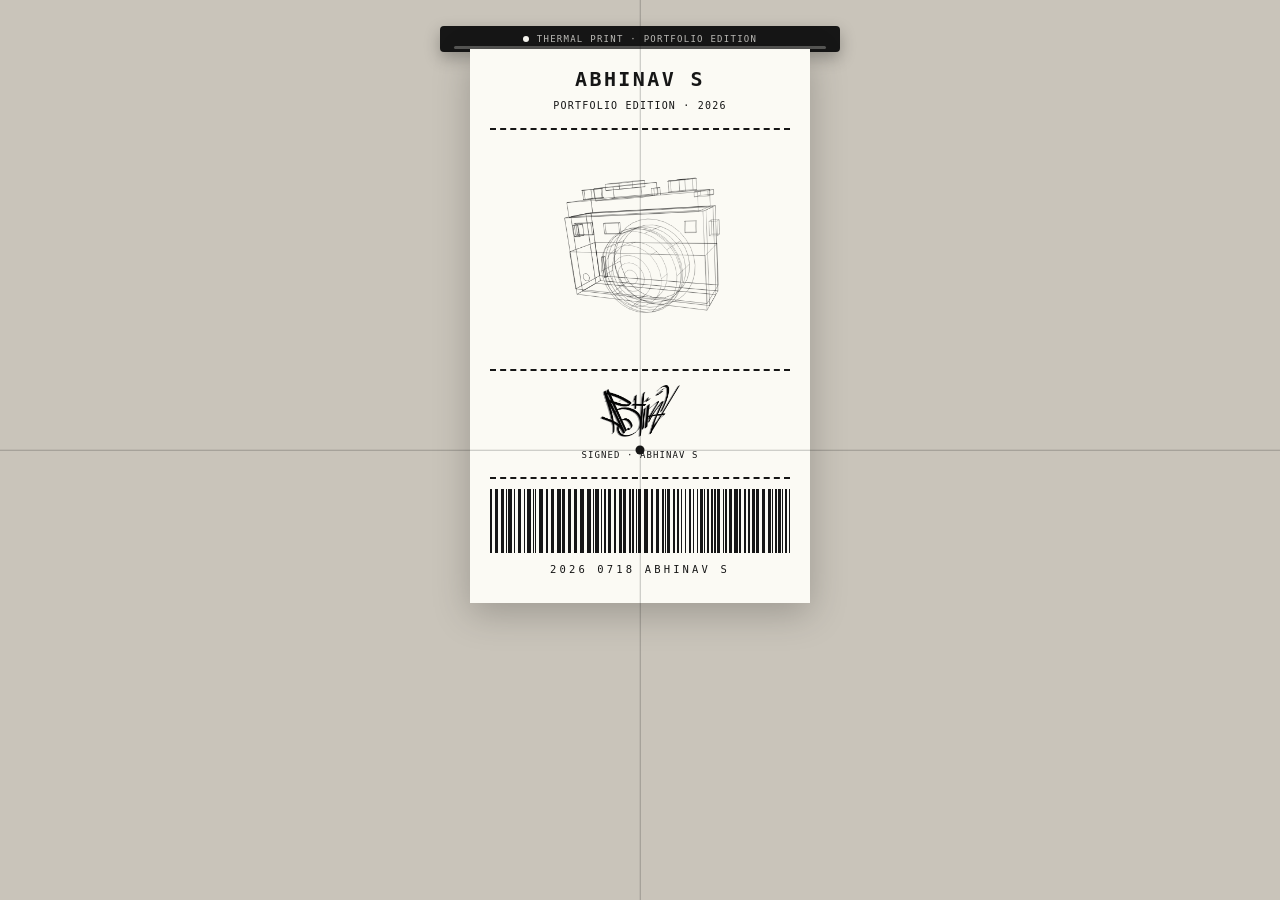
<file: index.html>
<!doctype html><html lang="en"><head><meta charset="utf-8"><base href="/"><meta name="viewport" content="width=device-width,initial-scale=1,viewport-fit=cover"><title>Abhinav S — Portfolio</title><meta name="description" content="Abhinav S is an independent designer in Ahmedabad working across brand identity, campaign design, film and 3D."><script>window.__errs=[];window.addEventListener('error',e=>window.__errs.push(String(e.message||e.error||e.type)));window.addEventListener('unhandledrejection',e=>window.__errs.push('rej:'+String(e.reason)));window.instinctFile={initialRoute:(location.pathname.replace(/\/+$/,'')||'/'),route:function(){}};</script><link rel="stylesheet" href="main.css"><style>.file-closing{display:none!important}</style></head><body><div id="root"></div><script src="1-wire4-main.js"></script></body></html>
</file>
<file: main.css>
/* ../../opt/files/kit/design.css */
*,
:after,
:before {
  --tw-border-spacing-x:0;
  --tw-border-spacing-y:0;
  --tw-translate-x:0;
  --tw-translate-y:0;
  --tw-rotate:0;
  --tw-skew-x:0;
  --tw-skew-y:0;
  --tw-scale-x:1;
  --tw-scale-y:1;
  --tw-pan-x: ;
  --tw-pan-y: ;
  --tw-pinch-zoom: ;
  --tw-scroll-snap-strictness:proximity;
  --tw-gradient-from-position: ;
  --tw-gradient-via-position: ;
  --tw-gradient-to-position: ;
  --tw-ordinal: ;
  --tw-slashed-zero: ;
  --tw-numeric-figure: ;
  --tw-numeric-spacing: ;
  --tw-numeric-fraction: ;
  --tw-ring-inset: ;
  --tw-ring-offset-width:0px;
  --tw-ring-offset-color:#fff;
  --tw-ring-color:rgba(59,130,246,.5);
  --tw-ring-offset-shadow:0 0 #0000;
  --tw-ring-shadow:0 0 #0000;
  --tw-shadow:0 0 #0000;
  --tw-shadow-colored:0 0 #0000;
  --tw-blur: ;
  --tw-brightness: ;
  --tw-contrast: ;
  --tw-grayscale: ;
  --tw-hue-rotate: ;
  --tw-invert: ;
  --tw-saturate: ;
  --tw-sepia: ;
  --tw-drop-shadow: ;
  --tw-backdrop-blur: ;
  --tw-backdrop-brightness: ;
  --tw-backdrop-contrast: ;
  --tw-backdrop-grayscale: ;
  --tw-backdrop-hue-rotate: ;
  --tw-backdrop-invert: ;
  --tw-backdrop-opacity: ;
  --tw-backdrop-saturate: ;
  --tw-backdrop-sepia: ;
  --tw-contain-size: ;
  --tw-contain-layout: ;
  --tw-contain-paint: ;
  --tw-contain-style: ;
}
::backdrop {
  --tw-border-spacing-x:0;
  --tw-border-spacing-y:0;
  --tw-translate-x:0;
  --tw-translate-y:0;
  --tw-rotate:0;
  --tw-skew-x:0;
  --tw-skew-y:0;
  --tw-scale-x:1;
  --tw-scale-y:1;
  --tw-pan-x: ;
  --tw-pan-y: ;
  --tw-pinch-zoom: ;
  --tw-scroll-snap-strictness:proximity;
  --tw-gradient-from-position: ;
  --tw-gradient-via-position: ;
  --tw-gradient-to-position: ;
  --tw-ordinal: ;
  --tw-slashed-zero: ;
  --tw-numeric-figure: ;
  --tw-numeric-spacing: ;
  --tw-numeric-fraction: ;
  --tw-ring-inset: ;
  --tw-ring-offset-width:0px;
  --tw-ring-offset-color:#fff;
  --tw-ring-color:rgba(59,130,246,.5);
  --tw-ring-offset-shadow:0 0 #0000;
  --tw-ring-shadow:0 0 #0000;
  --tw-shadow:0 0 #0000;
  --tw-shadow-colored:0 0 #0000;
  --tw-blur: ;
  --tw-brightness: ;
  --tw-contrast: ;
  --tw-grayscale: ;
  --tw-hue-rotate: ;
  --tw-invert: ;
  --tw-saturate: ;
  --tw-sepia: ;
  --tw-drop-shadow: ;
  --tw-backdrop-blur: ;
  --tw-backdrop-brightness: ;
  --tw-backdrop-contrast: ;
  --tw-backdrop-grayscale: ;
  --tw-backdrop-hue-rotate: ;
  --tw-backdrop-invert: ;
  --tw-backdrop-opacity: ;
  --tw-backdrop-saturate: ;
  --tw-backdrop-sepia: ;
  --tw-contain-size: ;
  --tw-contain-layout: ;
  --tw-contain-paint: ;
  --tw-contain-style: ;
}
*,
:after,
:before {
  box-sizing: border-box;
  border: 0 solid #e5e7eb;
}
:after,
:before {
  --tw-content:"";
}
:host,
html {
  line-height: 1.5;
  -webkit-text-size-adjust: 100%;
  -moz-tab-size: 4;
  -o-tab-size: 4;
  tab-size: 4;
  font-family:
    GT America,
    -apple-system,
    BlinkMacSystemFont,
    sans-serif;
  font-feature-settings: normal;
  font-variation-settings: normal;
  -webkit-tap-highlight-color: transparent;
}
body {
  margin: 0;
  line-height: inherit;
}
hr {
  height: 0;
  color: inherit;
  border-top-width: 1px;
}
abbr:where([title]) {
  -webkit-text-decoration: underline dotted;
  text-decoration: underline dotted;
}
h1,
h2,
h3,
h4,
h5,
h6 {
  font-size: inherit;
  font-weight: inherit;
}
a {
  color: inherit;
  text-decoration: inherit;
}
b,
strong {
  font-weight: bolder;
}
code,
kbd,
pre,
samp {
  font-family:
    ui-monospace,
    SFMono-Regular,
    Menlo,
    Monaco,
    Consolas,
    Liberation Mono,
    Courier New,
    monospace;
  font-feature-settings: normal;
  font-variation-settings: normal;
  font-size: 1em;
}
small {
  font-size: 80%;
}
sub,
sup {
  font-size: 75%;
  line-height: 0;
  position: relative;
  vertical-align: baseline;
}
sub {
  bottom: -.25em;
}
sup {
  top: -.5em;
}
table {
  text-indent: 0;
  border-color: inherit;
  border-collapse: collapse;
}
button,
input,
optgroup,
select,
textarea {
  font-family: inherit;
  font-feature-settings: inherit;
  font-variation-settings: inherit;
  font-size: 100%;
  font-weight: inherit;
  line-height: inherit;
  letter-spacing: inherit;
  color: inherit;
  margin: 0;
  padding: 0;
}
button,
select {
  text-transform: none;
}
button,
input:where([type=button]),
input:where([type=reset]),
input:where([type=submit]) {
  -webkit-appearance: button;
  background-color: transparent;
  background-image: none;
}
:-moz-focusring {
  outline: auto;
}
:-moz-ui-invalid {
  box-shadow: none;
}
progress {
  vertical-align: baseline;
}
::-webkit-inner-spin-button,
::-webkit-outer-spin-button {
  height: auto;
}
[type=search] {
  -webkit-appearance: textfield;
  outline-offset: -2px;
}
::-webkit-search-decoration {
  -webkit-appearance: none;
}
::-webkit-file-upload-button {
  -webkit-appearance: button;
  font: inherit;
}
summary {
  display: list-item;
}
blockquote,
dd,
dl,
figure,
h1,
h2,
h3,
h4,
h5,
h6,
hr,
p,
pre {
  margin: 0;
}
fieldset {
  margin: 0;
}
fieldset,
legend {
  padding: 0;
}
menu,
ol,
ul {
  list-style: none;
  margin: 0;
  padding: 0;
}
dialog {
  padding: 0;
}
textarea {
  resize: vertical;
}
input::-moz-placeholder,
textarea::-moz-placeholder {
  opacity: 1;
  color: #9ca3af;
}
input::placeholder,
textarea::placeholder {
  opacity: 1;
  color: #9ca3af;
}
[role=button],
button {
  cursor: pointer;
}
:disabled {
  cursor: default;
}
audio,
canvas,
embed,
iframe,
img,
object,
svg,
video {
  display: block;
  vertical-align: middle;
}
img,
video {
  max-width: 100%;
  height: auto;
}
[hidden]:where(:not([hidden=until-found])) {
  display: none;
}
:root {
  --text-primary:#101113;
  --text-secondary:rgba(16,17,19,.6);
  --text-tertiary:rgba(16,17,19,.35);
  --text-placeholder:rgba(16,17,19,.25);
  --background:0 0% 100%;
  --background-2:#faf9f7;
  --background-3:#f6f5f3;
  --foreground:220 9% 7%;
  --card:0 0% 100%;
  --card-foreground:220 9% 7%;
  --popover:0 0% 100%;
  --popover-foreground:220 9% 7%;
  --primary:220 9% 7%;
  --primary-foreground:0 0% 100%;
  --secondary:220 14% 96%;
  --secondary-foreground:220 9% 7%;
  --muted:220 14% 96%;
  --muted-foreground:220 9% 46%;
  --accent:217 91% 60%;
  --accent-foreground:0 0% 100%;
  --destructive:0 84% 60%;
  --destructive-foreground:0 0% 100%;
  --border:220 13% 91%;
  --input:220 13% 91%;
  --ring:217 91% 60%;
  --radius:0.375rem;
  --hover:rgba(16,17,19,.05);
  --active:rgba(16,17,19,.1);
  --selected:rgba(16,17,19,.05);
  --badge:rgba(16,17,19,.05);
  --loading:rgba(16,17,19,.05);
}
* {
  border-color: hsl(var(--border));
}
body,
html {
  position: fixed;
  width: 100%;
  height: 100%;
  overflow: hidden;
  overscroll-behavior: none;
  scroll-behavior: auto;
}
#root {
  position: fixed;
  top: 0;
  left: 0;
  right: 0;
  height: var(--app-height,100%);
  overflow-x: hidden;
  overflow-y: auto;
}
body {
  background-color: hsl(var(--background));
  color: var(--text-primary);
  font-family:
    GT America,
    -apple-system,
    BlinkMacSystemFont,
    system-ui,
    sans-serif;
  -webkit-font-smoothing: antialiased;
  -moz-osx-font-smoothing: grayscale;
  font-feature-settings: "cv11", "ss01";
  letter-spacing: -.011em;
}
.box-border {
  box-sizing: border-box;
}
.flex {
  display: flex;
}
.inline-flex {
  display: inline-flex;
}
.h-10 {
  height: 2.5rem;
}
.h-11 {
  height: 2.75rem;
}
.h-8 {
  height: 2rem;
}
.h-9 {
  height: 2.25rem;
}
.h-\[52px\] {
  height: 52px;
}
.w-8 {
  width: 2rem;
}
.w-9 {
  width: 2.25rem;
}
.w-full {
  width: 100%;
}
.flex-none {
  flex: none;
}
.cursor-pointer {
  cursor: pointer;
}
.select-none {
  -webkit-user-select: none;
  -moz-user-select: none;
  user-select: none;
}
.items-center {
  align-items: center;
}
.justify-center {
  justify-content: center;
}
.gap-2 {
  gap: .5rem;
}
.whitespace-nowrap {
  white-space: nowrap;
}
.rounded {
  border-radius: .25rem;
}
.rounded-\[2px\] {
  border-radius: 2px;
}
.rounded-full {
  border-radius: 9999px;
}
.rounded-lg {
  border-radius: var(--radius);
}
.border {
  border-width: 1px;
}
.border-0 {
  border-width: 0;
}
.border-border {
  border-color: hsl(var(--border));
}
.border-destructive\/40 {
  border-color: hsl(var(--destructive)/.4);
}
.border-ds-hairline {
  border-color: var(--ds-hairline);
}
.border-ds-ink {
  border-color: var(--ds-ink);
}
.border-ds-redBorder {
  border-color: var(--ds-red-border);
}
.border-ds-teal {
  border-color: var(--ds-teal);
}
.border-transparent {
  border-color: transparent;
}
.bg-card {
  background-color: hsl(var(--card));
}
.bg-destructive\/10 {
  background-color: hsl(var(--destructive)/.1);
}
.bg-ds-ink {
  background-color: var(--ds-ink);
}
.bg-ds-white {
  background-color: var(--ds-white);
}
.bg-foreground {
  background-color: hsl(var(--foreground));
}
.bg-red-600 {
  --tw-bg-opacity:1;
  background-color: rgb(220 38 38/var(--tw-bg-opacity,1));
}
.bg-secondary {
  background-color: hsl(var(--secondary));
}
.bg-transparent {
  background-color: transparent;
}
.p-0 {
  padding: 0;
}
.p-2 {
  padding: .5rem;
}
.px-3 {
  padding-left: .75rem;
  padding-right: .75rem;
}
.px-4 {
  padding-left: 1rem;
  padding-right: 1rem;
}
.px-6 {
  padding-left: 1.5rem;
  padding-right: 1.5rem;
}
.py-2 {
  padding-top: .5rem;
  padding-bottom: .5rem;
}
.font-text {
  font-family:
    KMR Melange Grotesk,
    -apple-system,
    Helvetica Neue,
    Arial,
    sans-serif;
}
.text-\[13px\] {
  font-size: 13px;
}
.text-\[15px\] {
  font-size: 15px;
}
.text-sm {
  font-size: .8125rem;
  line-height: 1.5;
}
.text-xs {
  font-size: .75rem;
  line-height: 1.5;
}
.font-medium {
  font-weight: 500;
}
.font-normal {
  font-weight: 400;
}
.leading-none {
  line-height: 1;
}
.tracking-\[-0\.01em\] {
  letter-spacing: -.01em;
}
.text-background {
  color: hsl(var(--background));
}
.text-card-foreground {
  color: hsl(var(--card-foreground));
}
.text-destructive {
  color: hsl(var(--destructive));
}
.text-ds-ink {
  color: var(--ds-ink);
}
.text-ds-page {
  color: var(--ds-page);
}
.text-ds-red {
  color: var(--ds-red);
}
.text-ds-teal {
  color: var(--ds-teal);
}
.text-textPrimary {
  color: var(--text-primary);
}
.text-textSecondary {
  color: var(--text-secondary);
}
.text-white {
  --tw-text-opacity:1;
  color: rgb(255 255 255/var(--tw-text-opacity,1));
}
.underline {
  text-decoration-line: underline;
}
.decoration-1 {
  text-decoration-thickness: 1px;
}
.underline-offset-4 {
  text-underline-offset: 4px;
}
.underline-offset-\[3px\] {
  text-underline-offset: 3px;
}
.shadow-ds-control {
  --tw-shadow:var(--ds-shadow-control);
  --tw-shadow-colored:var(--ds-shadow-control);
}
.shadow-ds-control,
.shadow-sm {
  box-shadow:
    var(--tw-ring-offset-shadow,0 0 #0000),
    var(--tw-ring-shadow,0 0 #0000),
    var(--tw-shadow);
}
.shadow-sm {
  --tw-shadow:0 1px 2px 0 rgba(0,0,0,.05);
  --tw-shadow-colored:0 1px 2px 0 var(--tw-shadow-color);
}
.outline {
  outline-style: solid;
}
.transition-\[background-color\,border-color\,color\,transform\] {
  transition-property:
    background-color,
    border-color,
    color,
    transform;
  transition-timing-function: cubic-bezier(.4, 0, .2, 1);
  transition-duration: .15s;
}
.transition-all {
  transition-property: all;
  transition-timing-function: cubic-bezier(.4, 0, .2, 1);
  transition-duration: .15s;
}
.transition-colors {
  transition-property:
    color,
    background-color,
    border-color,
    text-decoration-color,
    fill,
    stroke;
  transition-timing-function: cubic-bezier(.4, 0, .2, 1);
  transition-duration: .15s;
}
@keyframes enter {
  0% {
    opacity: var(--tw-enter-opacity,1);
    transform: translate3d(var(--tw-enter-translate-x,0), var(--tw-enter-translate-y,0), 0) scale3d(var(--tw-enter-scale,1), var(--tw-enter-scale,1), var(--tw-enter-scale,1)) rotate(var(--tw-enter-rotate,0));
  }
}
@keyframes exit {
  to {
    opacity: var(--tw-exit-opacity,1);
    transform: translate3d(var(--tw-exit-translate-x,0), var(--tw-exit-translate-y,0), 0) scale3d(var(--tw-exit-scale,1), var(--tw-exit-scale,1), var(--tw-exit-scale,1)) rotate(var(--tw-exit-rotate,0));
  }
}
.\[transition-duration\:120ms\] {
  transition-duration: .12s;
}
.draggable-region {
  display: none;
}
@font-face {
  font-family: GT America;
  src: url("./assets/2L3TNOC4.woff2") format("woff2");
  font-weight: 400;
  font-style: normal;
  font-display: swap;
}
@font-face {
  font-family: GT America;
  src: url("./assets/GWBPHQBQ.woff2") format("woff2");
  font-weight: 500;
  font-style: normal;
  font-display: swap;
}
@font-face {
  font-family: GT America;
  src: url("./assets/6HBTCF3E.woff2") format("woff2");
  font-weight: 700;
  font-style: normal;
  font-display: swap;
}
@font-face {
  font-family: Season Mix;
  src: url("./assets/7UAGB34N.woff2") format("woff2");
  font-weight: 400;
  font-style: normal;
  font-display: swap;
  font-feature-settings: "ss03", "ss06";
}
@font-face {
  font-family: Season Mix;
  src: url("./assets/ZITNQAWX.woff2") format("woff2");
  font-weight: 500;
  font-style: normal;
  font-display: swap;
  font-feature-settings: "ss03", "ss06";
}
@font-face {
  font-family: Aime;
  src: url("./assets/RK4X2PXO.woff2") format("woff2");
  font-weight: 300;
  font-style: normal;
  font-display: swap;
}
@font-face {
  font-family: Aime;
  src: url("./assets/DCUCO6EG.woff2") format("woff2");
  font-weight: 800;
  font-style: normal;
  font-display: swap;
}
@font-face {
  font-family: KMR Melange Grotesk;
  src: url("./assets/WM77GZQE.ttf") format("truetype");
  font-weight: 350;
  font-style: normal;
  font-display: swap;
}
@font-face {
  font-family: KMR Melange Grotesk;
  src: url("./assets/EDUFJISK.woff2") format("woff2");
  font-weight: 400;
  font-style: normal;
  font-display: swap;
}
@font-face {
  font-family: KMR Melange Grotesk;
  src: url("./assets/ESVYJHOG.woff2") format("woff2");
  font-weight: 500;
  font-style: normal;
  font-display: swap;
}
@font-face {
  font-family: KMR Melange Grotesk;
  src: url("./assets/PQNVRRKH.otf") format("opentype");
  font-weight: 600;
  font-style: normal;
  font-display: swap;
}
:root {
  --ds-page:#fbfaf9;
  --ds-raised:#f4efec;
  --ds-white:#fff;
  --ds-ink:#251f21;
  --ds-ink-2:#585254;
  --ds-ink-3:#969394;
  --ds-ink-4:#c0bebf;
  --ds-hairline:#eae9ea;
  --ds-teal:#73a89a;
  --ds-red:#ed313e;
  --ds-red-border:#f5aaae;
  --ds-hover:color-mix(in srgb,#251f21 5%,transparent);
  --ds-hover-strong:color-mix(in srgb,#251f21 10%,transparent);
  --ds-hover-red:color-mix(in srgb,#ed313e 5%,transparent);
  --ds-scrim:rgba(46,39,41,.45);
  --ds-shadow-control:0 1px 2px color-mix(in srgb,#251f21 5%,transparent);
  --ds-shadow-modal:0 30px 70px rgba(46,39,41,.28);
  --ds-elevation-0:0 0 1px color-mix(in srgb,#251f21 10%,transparent),0 1px 2px color-mix(in srgb,#251f21 8%,transparent);
  --ds-elevation-1:0 1px 2px color-mix(in srgb,#251f21 12%,transparent),0 4px 12px color-mix(in srgb,#251f21 14%,transparent);
  --ds-elevation-2:0 1px 3px color-mix(in srgb,#251f21 8%,transparent),0 8px 24px color-mix(in srgb,#251f21 16%,transparent);
  --ds-font-display:"Aime",Georgia,serif;
  --ds-font-text:"KMR Melange Grotesk",-apple-system,"Helvetica Neue",Arial,sans-serif;
}
.font-serif {
  font-feature-settings: "ss03", "ss06";
}
@keyframes fade-in-up {
  0% {
    opacity: 0;
    transform: translateY(10px);
  }
  to {
    opacity: 1;
    transform: translateY(0);
  }
}
@keyframes fade-in-scale {
  0% {
    opacity: 0;
    transform: scale(.95);
  }
  to {
    opacity: 1;
    transform: scale(1);
  }
}
@keyframes page-enter {
  0% {
    opacity: 0;
    transform: translateY(8px);
  }
  to {
    opacity: 1;
    transform: translateY(0);
  }
}
@keyframes otp-caret-blink {
  0%, 49% {
    opacity: 1;
  }
  50%, to {
    opacity: 0;
  }
}
.scrollbar-hide {
  -ms-overflow-style: none;
  scrollbar-width: none;
}
.scrollbar-hide::-webkit-scrollbar {
  display: none;
}
.scrollbar-subtle {
  scrollbar-width: thin;
  scrollbar-color: hsl(var(--border)) transparent;
  scrollbar-gutter: stable;
}
.scrollbar-subtle::-webkit-scrollbar {
  width: 8px;
  height: 8px;
}
.scrollbar-subtle::-webkit-scrollbar-track {
  background: transparent;
}
.scrollbar-subtle::-webkit-scrollbar-thumb {
  background: hsl(var(--border));
  border-radius: 9999px;
  border: 2px solid transparent;
  background-clip: padding-box;
}
.dark .bg-white {
  background-color: hsl(var(--card));
}
.dark .bg-white\/20 {
  background-color: hsl(var(--card)/.2);
}
.dark .bg-gray-100,
.dark .bg-gray-50 {
  background-color: hsl(var(--muted));
}
.dark .bg-gray-200 {
  background-color: hsl(var(--muted)/.85);
}
.dark .bg-gray-800,
.dark .bg-gray-900 {
  background-color: hsl(var(--background));
}
.dark .text-black {
  color: hsl(var(--foreground));
}
.dark .text-black\/80 {
  color: hsl(var(--foreground)/.8);
}
.dark .text-black\/70 {
  color: hsl(var(--foreground)/.7);
}
.dark .text-black\/40,
.dark .text-black\/50,
.dark .text-black\/60 {
  color: hsl(var(--muted-foreground));
}
.dark .text-black\/15,
.dark .text-black\/20,
.dark .text-black\/25,
.dark .text-black\/30 {
  color: hsl(var(--muted-foreground)/.85);
}
.dark .border-black,
.dark .border-black\/10,
.dark .border-black\/15,
.dark .border-black\/20,
.dark .border-black\/25,
.dark .border-black\/30,
.dark .border-black\/40,
.dark .border-black\/5,
.dark .border-black\/50,
.dark .border-gray-100,
.dark .border-gray-200,
.dark .border-gray-300 {
  border-color: hsl(var(--border));
}
.dark .bg-black {
  background-color: hsl(var(--foreground));
}
.dark .bg-black\/5 {
  background-color: hsl(var(--foreground)/.08);
}
.dark .bg-black\/10 {
  background-color: hsl(var(--foreground)/.12);
}
.dark .bg-black\/20 {
  background-color: hsl(var(--foreground)/.18);
}
.dark .bg-black\/25 {
  background-color: hsl(var(--foreground)/.22);
}
.dark .hover\:bg-gray-100:hover,
.dark .hover\:bg-gray-50:hover {
  background-color: hsl(var(--muted));
}
.dark .hover\:bg-gray-200:hover {
  background-color: hsl(var(--muted)/.85);
}
.dark .hover\:bg-white:hover {
  background-color: hsl(var(--card));
}
.dark .hover\:border-black\/20:hover,
.dark .hover\:border-gray-300:hover {
  border-color: hsl(var(--border));
}
.dark .hover\:text-black:hover {
  color: hsl(var(--foreground));
}
@font-face {
  font-family: Aime;
  src: url("./assets/KZYIEKM3.woff2") format("woff2");
  font-weight: 400;
  font-style: normal;
  font-display: swap;
}
.hover\:scale-105:hover {
  --tw-scale-x:1.05;
  --tw-scale-y:1.05;
}
.hover\:scale-105:hover,
.hover\:scale-\[1\.02\]:hover {
  transform: translate(var(--tw-translate-x), var(--tw-translate-y)) rotate(var(--tw-rotate)) skewX(var(--tw-skew-x)) skewY(var(--tw-skew-y)) scaleX(var(--tw-scale-x)) scaleY(var(--tw-scale-y));
}
.hover\:scale-\[1\.02\]:hover {
  --tw-scale-x:1.02;
  --tw-scale-y:1.02;
}
.hover\:bg-destructive\/20:hover {
  background-color: hsl(var(--destructive)/.2);
}
.hover\:bg-destructive\/5:hover {
  background-color: hsl(var(--destructive)/.05);
}
.hover\:bg-ds-hover:hover {
  background-color: var(--ds-hover);
}
.hover\:bg-foreground\/90:hover {
  background-color: hsl(var(--foreground)/.9);
}
.hover\:bg-muted:hover {
  background-color: hsl(var(--muted));
}
.hover\:bg-red-700:hover {
  --tw-bg-opacity:1;
  background-color: rgb(185 28 28/var(--tw-bg-opacity,1));
}
.hover\:bg-secondary\/80:hover {
  background-color: hsl(var(--secondary)/.8);
}
.hover\:text-ds-ink2:hover {
  color: var(--ds-ink-2);
}
.hover\:text-textPrimary:hover {
  color: var(--text-primary);
}
.hover\:underline:hover {
  text-decoration-line: underline;
}
.focus-visible\:outline-none:focus-visible {
  outline: 2px solid transparent;
  outline-offset: 2px;
}
.focus-visible\:ring-2:focus-visible {
  --tw-ring-offset-shadow:var(--tw-ring-inset) 0 0 0 var(--tw-ring-offset-width) var(--tw-ring-offset-color);
  --tw-ring-shadow:var(--tw-ring-inset) 0 0 0 calc(2px + var(--tw-ring-offset-width)) var(--tw-ring-color);
  box-shadow:
    var(--tw-ring-offset-shadow),
    var(--tw-ring-shadow),
    var(--tw-shadow,0 0 #0000);
}
.focus-visible\:ring-ds-ink4:focus-visible {
  --tw-ring-color:var(--ds-ink-4);
}
.focus-visible\:ring-ring\/40:focus-visible {
  --tw-ring-color:hsl(var(--ring)/0.4);
}
.focus-visible\:ring-offset-2:focus-visible {
  --tw-ring-offset-width:2px;
}
.active\:scale-100:active {
  --tw-scale-x:1;
  --tw-scale-y:1;
  transform: translate(var(--tw-translate-x), var(--tw-translate-y)) rotate(var(--tw-rotate)) skewX(var(--tw-skew-x)) skewY(var(--tw-skew-y)) scaleX(var(--tw-scale-x)) scaleY(var(--tw-scale-y));
}
.active\:bg-ds-hoverStrong:active {
  background-color: var(--ds-hover-strong);
}
.disabled\:pointer-events-none:disabled {
  pointer-events: none;
}
.disabled\:scale-100:disabled {
  --tw-scale-x:1;
  --tw-scale-y:1;
  transform: translate(var(--tw-translate-x), var(--tw-translate-y)) rotate(var(--tw-rotate)) skewX(var(--tw-skew-x)) skewY(var(--tw-skew-y)) scaleX(var(--tw-scale-x)) scaleY(var(--tw-scale-y));
}
.disabled\:cursor-default:disabled {
  cursor: default;
}
.disabled\:border-ds-hairline:disabled {
  border-color: var(--ds-hairline);
}
.disabled\:bg-transparent:disabled {
  background-color: transparent;
}
.disabled\:text-ds-ink4:disabled {
  color: var(--ds-ink-4);
}
.disabled\:opacity-50:disabled {
  opacity: .5;
}
.disabled\:shadow-none:disabled {
  --tw-shadow:0 0 #0000;
  --tw-shadow-colored:0 0 #0000;
  box-shadow:
    var(--tw-ring-offset-shadow,0 0 #0000),
    var(--tw-ring-shadow,0 0 #0000),
    var(--tw-shadow);
}
@media not all and (min-width: 768px) {
  .max-md\:flex {
    display: flex;
  }
  .max-md\:h-\[52px\] {
    height: 52px;
  }
  .max-md\:w-full {
    width: 100%;
  }
  .max-md\:rounded-lg {
    border-radius: var(--radius);
  }
  .max-md\:text-\[15px\] {
    font-size: 15px;
  }
  .max-md\:hover\:scale-\[1\.02\]:hover {
    --tw-scale-x:1.02;
    --tw-scale-y:1.02;
    transform: translate(var(--tw-translate-x), var(--tw-translate-y)) rotate(var(--tw-rotate)) skewX(var(--tw-skew-x)) skewY(var(--tw-skew-y)) scaleX(var(--tw-scale-x)) scaleY(var(--tw-scale-y));
  }
}
@media (min-width: 768px) {
  .md\:px-4 {
    padding-left: 1rem;
    padding-right: 1rem;
  }
}
.\[\&_svg\]\:pointer-events-none svg {
  pointer-events: none;
}
.\[\&_svg\]\:size-4 svg {
  width: 1rem;
  height: 1rem;
}
.\[\&_svg\]\:h-4 svg {
  height: 1rem;
}
.\[\&_svg\]\:w-4 svg {
  width: 1rem;
}
.\[\&_svg\]\:shrink-0 svg {
  flex-shrink: 0;
}

/* ../../opt/files/kit/library.css */
:root {
  --file-shadow: 0 1px 2px rgb(37 31 33 / 6%), 0 6px 18px rgb(37 31 33 / 5%);
  --file-pad-x: 24px;
  --file-col: 200px;
  --file-product-col: 300px;
  --file-text: 14px;
  --file-small: 12px;
  --file-button-roll: 320ms;
  --file-low-stock: #d59b53;
}
.file-ground {
  box-sizing: border-box;
  min-height: 100%;
  padding: 24px 16px;
  background: var(--ds-raised);
  color: var(--ds-ink);
  font-family: var(--ds-font-text);
  font-size: var(--file-text);
  font-weight: 350;
  line-height: 24px;
  letter-spacing: -0.01em;
  -webkit-font-smoothing: antialiased;
}
.file-card {
  box-sizing: border-box;
  width: 100%;
  max-width: 1040px;
  margin: 0 auto;
  padding: 24px var(--file-pad-x);
  background: var(--ds-page);
  color: var(--ds-ink);
  display: flex;
  flex-direction: column;
  gap: 48px;
  font-family: var(--ds-font-text);
  font-size: var(--file-text);
  font-weight: 350;
  line-height: 24px;
  letter-spacing: -0.01em;
}
.file-card[data-width=phone] {
  max-width: 390px;
}
.file-ground .file-card {
  border-radius: 24px;
  box-shadow: var(--file-shadow);
}
.file-card > * {
  min-width: 0;
}
.file-card a {
  color: var(--ds-ink);
}
.file-card :focus-visible {
  outline: 2px solid var(--ds-ink);
  outline-offset: 2px;
}
.file-strong {
  font-weight: 600;
}
.file-secondary {
  color: var(--ds-ink-2);
}
.file-known {
  color: var(--ds-teal);
  font-weight: 600;
}
.file-unavailable {
  color: var(--ds-ink-4);
  text-decoration: line-through;
}
.file-visually-hidden {
  position: absolute;
  width: 1px;
  height: 1px;
  margin: -1px;
  padding: 0;
  overflow: hidden;
  clip: rect(0 0 0 0);
  white-space: nowrap;
  border: 0;
}
.file-header {
  display: flex;
  flex-direction: column;
  gap: 24px;
}
.file-title {
  margin: 0;
  font-family: var(--ds-font-display);
  font-weight: 400;
  font-size: 28px;
  line-height: 1.1;
  letter-spacing: -0.025em;
  text-wrap: balance;
}
.file-fact {
  margin: 0;
  color: var(--ds-ink-2);
  font-weight: 400;
}
.file-fact.is-known {
  color: var(--ds-teal);
  font-weight: 600;
}
.file-intro {
  margin: 12px 0 0;
  line-height: 24px;
  text-wrap: pretty;
}
.file-group {
  display: flex;
  flex-direction: column;
  gap: 24px;
}
.file-group-label {
  margin: 0;
  font: inherit;
  color: var(--ds-ink-2);
}
.file-group-heading {
  margin: 0;
  font-family: var(--ds-font-display);
  font-weight: 400;
  font-size: 21px;
  line-height: 1.1;
  letter-spacing: -0.025em;
}
.file-rows {
  display: flex;
  flex-direction: column;
}
.file-row {
  display: flex;
  align-items: flex-start;
  gap: 16px;
  padding: 12px 0;
  border-bottom: 1px solid var(--ds-hairline);
}
.file-row:last-child {
  border-bottom: 0;
}
.file-row-slot {
  flex: none;
  width: 40px;
  height: 40px;
  border-radius: 3px;
  background: var(--ds-raised);
  overflow: hidden;
}
.file-row-slot img {
  display: block;
  width: 100%;
  height: 100%;
  object-fit: cover;
}
.file-row-slot.is-number {
  width: 24px;
  height: auto;
  background: none;
  color: var(--ds-ink-2);
}
.file-row-slot.is-number::after,
.file-step-n::after {
  content: ".";
}
.file-row-main {
  display: flex;
  flex-direction: column;
  flex: 1;
  min-width: 0;
}
.file-row-detail {
  color: var(--ds-ink-2);
}
.file-row-value {
  flex: none;
  font-weight: 600;
  text-align: right;
}
.file-facts {
  display: flex;
  flex-direction: column;
  margin: 0;
}
.file-facts > div {
  display: grid;
  grid-template-columns: min(var(--file-col), 38%) minmax(0, 1fr);
  padding: 12px 0;
  border-bottom: 1px solid var(--ds-hairline);
}
.file-facts > div:last-child {
  border-bottom: 0;
}
.file-facts dt {
  color: var(--ds-ink-2);
  padding-right: 16px;
}
.file-facts dd {
  margin: 0;
}
.file-text {
  display: flex;
  flex-direction: column;
  gap: 32px;
}
.file-heading {
  display: flex;
  flex-direction: column;
}
.file-p {
  margin: 0;
  line-height: 24px;
  text-wrap: pretty;
}
.file-bullets {
  margin: 0;
  padding: 0 0 0 20px;
  list-style: disc;
  display: flex;
  flex-direction: column;
  gap: 8px;
  line-height: 24px;
}
.file-bullets li {
  display: list-item;
  padding-left: 2px;
}
.file-bar {
  position: relative;
  padding-left: 16px;
}
.file-bar::before {
  content: "";
  position: absolute;
  left: 0;
  top: 0;
  bottom: 0;
  width: 2px;
  border-radius: 1px;
  background: var(--ds-hairline);
}
.file-key {
  margin: 0;
  font-weight: 600;
  line-height: 24px;
}
.file-figure {
  margin: 0;
  display: flex;
  flex-direction: column;
  gap: 12px;
}
.file-figure img {
  display: block;
  width: 100%;
  aspect-ratio: 3 / 2;
  object-fit: cover;
  border-radius: 4px;
  background: var(--ds-raised);
}
.file-caption,
.file-figure figcaption {
  margin: 0;
  color: var(--ds-ink-2);
  font-size: var(--file-small);
  line-height: 20px;
  text-wrap: pretty;
}
.file-photos + .file-caption,
.file-strip + .file-caption {
  margin-top: 12px;
}
.file-card > :is(.file-photos, .file-strip) + .file-caption {
  margin-top: -36px;
}
.file-text > :is(.file-photos, .file-strip) + .file-caption {
  margin-top: -20px;
}
.file-group > :is(.file-photos, .file-strip) + .file-caption,
.file-chart + .file-caption,
.file-table-scroll + .file-caption {
  margin-top: -12px;
}
.file-rule {
  margin: 8px 0;
  border: 0;
  height: 1px;
  background: var(--ds-hairline);
}
.file-link {
  color: var(--ds-ink);
  overflow-wrap: anywhere;
  text-decoration: underline;
  text-underline-offset: 3px;
  text-decoration-color: var(--ds-ink-4);
}
.file-link:hover {
  text-decoration-color: currentColor;
}
.file-callout {
  display: flex;
  flex-direction: column;
  gap: 4px;
  text-wrap: pretty;
}
.file-callout[data-tone=warning] {
  padding: 16px;
  border-radius: 8px;
  background: var(--ds-raised);
  color: var(--ds-ink);
}
.file-callout[data-tone=warning]::before {
  display: none;
}
.file-callout[data-tone=danger] {
  color: var(--ds-red);
}
.file-callout[data-tone=danger]::before {
  background: var(--ds-red);
}
.file-steps {
  margin: 0;
  padding: 0;
  list-style: none;
  display: flex;
  flex-direction: column;
}
.file-steps li {
  display: flex;
  gap: 8px;
  padding: 12px 0;
  border-bottom: 1px solid var(--ds-hairline);
  text-wrap: pretty;
}
.file-steps li:last-child {
  border-bottom: 0;
}
.file-steps li > span:last-child {
  min-width: 0;
  flex: 1;
  overflow-wrap: anywhere;
}
.file-step-n {
  flex: none;
  width: 24px;
  color: var(--ds-ink-2);
}
.file-table-scroll {
  position: relative;
  overflow-x: auto;
  margin-inline: calc(-1 * var(--file-pad-x));
  padding-inline: var(--file-pad-x) 0;
  scroll-padding-inline: var(--file-pad-x) 0;
}
.file-table {
  table-layout: fixed;
  border-collapse: collapse;
  font-variant-numeric: tabular-nums;
}
.file-table th,
.file-table td {
  padding: 12px 16px 12px 0;
  border-bottom: 1px solid var(--ds-hairline);
  text-align: left;
  vertical-align: top;
  font-weight: 350;
  overflow-wrap: anywhere;
}
.file-table tbody tr:last-child th,
.file-table tbody tr:last-child td {
  border-bottom: 0;
}
.file-table thead th {
  padding-top: 0;
}
.file-table thead th .file-secondary {
  margin-left: 8px;
}
.file-table tbody th {
  color: var(--ds-ink-2);
}
.file-table td.is-best,
.file-table td.file-product-price {
  font-weight: 600;
}
.file-table.is-products {
  font-variant-numeric: normal;
}
.file-table.is-products thead th {
  padding-bottom: 20px;
  vertical-align: top;
}
.file-cell-label {
  display: block;
  color: var(--ds-ink-2);
  font-size: var(--file-small);
  line-height: 20px;
  font-weight: 350;
}
.file-product-head {
  display: flex;
  flex-direction: column;
}
.file-product-head-photo {
  position: relative;
  display: block;
  margin-bottom: 12px;
}
.file-product-head-photo img {
  display: block;
  width: 100%;
  aspect-ratio: 1;
  object-fit: cover;
  border-radius: 12px;
  background: var(--ds-raised);
}
.file-product-head-photo > .file-product-empty {
  display: grid;
  aspect-ratio: 1;
  border-radius: 12px;
  background: var(--ds-raised);
  padding: 16px;
}
.file-photos {
  display: grid;
  grid-template-columns: repeat(auto-fit, minmax(min(100%, 180px), 1fr));
  gap: 8px;
  min-width: 0;
}
.file-photos img {
  display: block;
  width: 100%;
  min-width: 0;
  height: auto;
  aspect-ratio: 4 / 3;
  object-fit: cover;
  border-radius: 8px;
  background: var(--ds-raised);
}
.file-photos[data-layout=strip] {
  display: flex;
  align-items: flex-start;
  overflow-x: auto;
  scroll-snap-type: x mandatory;
  scrollbar-width: none;
}
.file-photos[data-layout=strip]::-webkit-scrollbar {
  display: none;
}
.file-photos[data-layout=strip] img {
  flex: 0 0 auto;
  width: 85%;
  max-width: 480px;
  aspect-ratio: auto;
  scroll-snap-align: start;
}
.file-photo-zoom {
  all: unset;
  box-sizing: border-box;
  display: block;
  min-width: 0;
  border-radius: 8px;
  cursor: zoom-in;
}
.file-photos[data-layout=strip] > .file-photo-zoom {
  flex: 0 0 auto;
  width: 85%;
  max-width: 480px;
  scroll-snap-align: start;
}
.file-photos[data-layout=strip] > .file-photo-zoom img {
  width: 100%;
  max-width: none;
}
.file-photos.is-single > .file-photo-zoom {
  width: 100%;
  max-width: none;
}
.file-photo-zoom:focus-visible {
  outline: 2px solid var(--ds-ink);
  outline-offset: -2px;
}
[data-can-drag],
[data-can-drag] .file-product-toggle,
[data-can-drag] .file-product-zoom,
[data-can-drag] .file-photo-zoom {
  cursor: grab;
}
[data-drag-scroll] {
  position: relative;
}
[data-drag-scroll][data-dragging] {
  scroll-snap-type: none;
  user-select: none;
}
[data-dragging],
[data-dragging] .file-product-toggle,
[data-dragging] .file-product-zoom,
[data-dragging] .file-photo-zoom {
  cursor: grabbing;
}
.file-photos.is-single img {
  width: 100%;
  max-width: none;
  aspect-ratio: auto;
}
.file-bleed {
  margin-inline: calc(-1 * var(--file-pad-x));
  padding-inline: var(--file-pad-x);
  scroll-padding-inline: var(--file-pad-x);
}
.file-strip {
  position: relative;
  min-width: 0;
}
.file-strip[data-bleed] {
  margin-inline: calc(-1 * var(--file-pad-x));
}
.file-strip > .file-bleed {
  margin-inline: 0;
}
.file-strip-arrows {
  position: absolute;
  inset: 50% var(--file-strip-arrows-inset, 12px) auto;
  z-index: 1;
  display: flex;
  justify-content: space-between;
  transform: translateY(-50%);
  pointer-events: none;
}
.file-strip-arrow {
  all: unset;
  box-sizing: border-box;
  display: grid;
  place-items: center;
  width: 36px;
  height: 36px;
  border-radius: 50%;
  background: var(--ds-page);
  color: var(--ds-ink);
  box-shadow: var(--ds-elevation-0);
  cursor: pointer;
  pointer-events: auto;
  transition:
    opacity 160ms ease-out,
    transform 160ms ease-out,
    visibility 0s;
  animation: file-strip-arrow-in 160ms ease-out;
}
.file-strip-arrow:disabled {
  opacity: 0;
  transform: scale(0.95);
  visibility: hidden;
  transition:
    opacity 160ms ease-out,
    transform 160ms ease-out,
    visibility 0s 160ms;
}
@keyframes file-strip-arrow-in {
  from {
    opacity: 0;
    transform: scale(0.95);
  }
}
@media (prefers-reduced-motion: reduce) {
  .file-strip-arrow,
  .file-strip-arrow:disabled {
    transition: none;
    animation: none;
  }
}
.file-strip-arrow:focus-visible {
  outline: 2px solid var(--ds-ink);
  outline-offset: 2px;
}
.file-recommendations {
  display: grid;
  grid-template-columns: repeat(auto-fit, minmax(min(100%, 360px), 1fr));
  gap: 20px;
  align-items: start;
}
.file-recommendation {
  min-width: 0;
  padding: 20px;
  border: 1px solid var(--ds-hairline);
  border-radius: 18px;
  background: var(--ds-white);
}
.file-recommendation-header {
  margin-bottom: 20px;
}
.file-recommendation-meta {
  display: flex;
  align-items: center;
  gap: 8px;
  min-height: 24px;
  margin-bottom: 10px;
}
.file-recommendation-number {
  flex: none;
  margin-right: 4px;
  color: var(--ds-ink-2);
  font-size: var(--file-small);
  font-weight: 500;
}
.file-recommendation-eyebrow {
  min-width: 0;
  margin: 0;
  color: var(--ds-ink-2);
  font-size: var(--file-small);
  line-height: 18px;
  overflow-wrap: anywhere;
}
.file-recommendation-badge {
  flex: none;
  margin-left: auto;
  padding: 2px 7px;
  border: 1px solid var(--ds-hairline);
  border-radius: 4px;
  background: var(--ds-page);
  color: var(--ds-ink);
  font-size: var(--file-small);
  line-height: 18px;
  font-weight: 500;
}
.file-recommendation-title {
  margin: 0;
  font-family: var(--ds-font-display);
  font-size: 24px;
  line-height: 1.15;
  font-weight: 400;
  letter-spacing: -0.025em;
  overflow-wrap: anywhere;
}
.file-recommendation-photos {
  margin: 0 0 20px;
}
.file-recommendation-photos .file-photos:not(.is-single) img {
  aspect-ratio: 4 / 3;
}
.file-recommendation-photos > figcaption {
  margin-top: 12px;
}
.file-recommendation-content {
  display: flex;
  flex-direction: column;
  gap: 24px;
}
.file-recommendation-content > * {
  min-width: 0;
}
.file-recommendation-links {
  display: flex;
  flex-wrap: wrap;
  gap: 12px 20px;
  margin-top: 24px;
  padding-top: 16px;
  border-top: 1px solid var(--ds-hairline);
}
.file-recommendation-links a {
  display: inline-flex;
  align-items: center;
  min-height: 44px;
}
.file-chart {
  display: flex;
  flex-direction: column;
  gap: 12px;
  padding: 16px;
  border-radius: 8px;
  background: var(--ds-white);
  font-size: var(--file-small);
  line-height: 20px;
}
.file-chart-head {
  display: flex;
  justify-content: space-between;
  align-items: baseline;
  gap: 16px;
  color: var(--ds-ink-2);
}
.file-chart-head > span:first-child {
  min-width: 0;
  text-wrap: pretty;
}
.file-chart-head > span + span {
  flex: none;
  white-space: nowrap;
}
.file-chart svg {
  display: block;
  width: 100%;
  height: auto;
  overflow: visible;
}
.file-chart.is-drawn {
  max-width: 420px;
}
.file-chart-axis {
  display: flex;
  justify-content: space-between;
  gap: 12px;
  color: var(--ds-ink-2);
  white-space: nowrap;
}
.file-sparklines {
  display: flex;
  flex-direction: column;
}
.file-sparkline {
  display: grid;
  grid-template-columns: 1fr 110px 56px;
  gap: 16px;
  align-items: center;
  padding: 8px 0;
  border-bottom: 1px solid var(--ds-hairline);
}
.file-sparkline:last-child {
  border-bottom: 0;
}
.file-sparkline svg {
  width: 110px;
  height: 32px;
}
.file-sparkline-delta {
  text-align: right;
  font-weight: 600;
}
.file-sparkline.is-highlight .file-sparkline-name {
  font-weight: 600;
}
.file-sparkline.is-highlight .file-sparkline-delta {
  color: var(--ds-teal);
  font-weight: 600;
}
.file-ranges {
  display: flex;
  flex-direction: column;
  gap: 28px;
}
.file-range {
  display: grid;
  grid-template-columns: 104px 1fr;
  gap: 12px;
  align-items: center;
}
.file-range-label {
  white-space: nowrap;
  overflow: hidden;
  text-overflow: ellipsis;
}
.file-range-track {
  position: relative;
  height: 20px;
}
.file-range-line {
  position: absolute;
  left: 0;
  right: 0;
  top: 9px;
  height: 1px;
  background: var(--ds-hairline);
}
.file-range-band {
  position: absolute;
  top: 7px;
  height: 6px;
  border-radius: 3px;
  background: var(--ds-page);
}
.file-range-now {
  position: absolute;
  top: 4px;
  width: 12px;
  height: 12px;
  margin-left: -6px;
  border-radius: 50%;
  background: var(--file-series, var(--ds-ink-2));
}
.file-range.is-highlight .file-range-now {
  background: var(--ds-teal);
}
.file-range-scale {
  display: grid;
  grid-template-columns: 104px 1fr;
  gap: 12px;
}
.file-stack-bar {
  display: flex;
  height: 16px;
  gap: 2px;
  border-radius: 3px;
  overflow: hidden;
}
.file-stack-parts {
  display: flex;
  flex-direction: column;
}
.file-stack-part {
  display: flex;
  align-items: center;
  gap: 12px;
  padding: 8px 0;
  border-bottom: 1px solid var(--ds-hairline);
}
.file-stack-part:last-child {
  border-bottom: 0;
}
.file-stack-swatch {
  flex: none;
  width: 10px;
  height: 10px;
  border-radius: 2px;
  box-shadow: inset 0 0 0 1px var(--ds-hairline);
}
.file-stack-part span:nth-child(2) {
  flex: 1;
}
.file-stack-share {
  color: var(--ds-ink-2);
}
.file-button {
  box-sizing: border-box;
  display: inline-flex;
  align-items: center;
  justify-content: center;
  gap: 8px;
  height: 32px;
  padding: 0 16px;
  border: 1px solid var(--ds-hairline);
  border-radius: 4px;
  background: var(--ds-white);
  color: var(--ds-ink);
  font: inherit;
  font-weight: 400;
  line-height: 1;
  letter-spacing: -0.01em;
  white-space: nowrap;
  text-decoration: none;
  align-self: flex-start;
  max-width: 100%;
  box-shadow: var(--ds-shadow-control);
  cursor: pointer;
  transition:
    background-color 120ms,
    border-color 120ms,
    color 120ms,
    transform 120ms;
}
.file-button.is-compact {
  padding: 0 16px;
}
.file-close {
  position: relative;
  flex: none;
  align-self: center;
  width: 32px;
  padding: 0;
}
.file-close::before {
  content: "";
  position: absolute;
  inset: -6px;
}
.file-button.is-pill {
  border-radius: 999px;
  --file-button-icon-pad: 10px;
}
.file-button.is-pill:has(> svg:first-child, > .file-button-slot > .file-button-face:last-child > svg:first-child) {
  padding-inline-start: var(--file-button-icon-pad);
}
.file-button.is-pill:has(> svg:last-child, > .file-button-slot > .file-button-face:last-child > svg:last-child) {
  padding-inline-end: var(--file-button-icon-pad);
}
.file-button[data-state] {
  overflow: hidden;
  --file-button-inset: 8px;
}
.file-button-slot {
  display: inline-grid;
  grid-template-columns: minmax(0, auto);
  min-width: 0;
  transition: width var(--file-button-roll) cubic-bezier(0.2, 0.8, 0.2, 1);
}
.file-button-face {
  grid-area: 1 / 1;
  display: inline-flex;
  align-items: center;
  gap: 8px;
  width: max-content;
  max-width: 100%;
  justify-self: start;
}
.file-button-label.is-short {
  display: none;
}
@container file-actions (width < 150px) {
  .file-button-face:has(> .is-short) > .file-button-label:not(.is-short) {
    display: none;
  }
  .file-button-label.is-short {
    display: inline;
  }
}
.file-button-face.is-leaving {
  animation: file-button-out var(--file-button-roll) cubic-bezier(0.2, 0.8, 0.2, 1) forwards;
}
.file-button-face.is-entering {
  animation: file-button-in var(--file-button-roll) cubic-bezier(0.2, 0.8, 0.2, 1);
}
@keyframes file-button-out {
  to {
    transform: translateY(calc(-100% - var(--file-button-inset)));
    opacity: 0;
  }
}
@keyframes file-button-in {
  from {
    transform: translateY(calc(100% + var(--file-button-inset)));
  }
}
.file-spin {
  animation: file-spin 900ms linear infinite;
}
@keyframes file-spin {
  to {
    transform: rotate(360deg);
  }
}
@media (prefers-reduced-motion: reduce) {
  .file-button-slot {
    transition: none;
  }
  .file-button-face.is-entering,
  .file-spin {
    animation: none;
  }
  .file-button-face.is-leaving {
    display: none;
  }
}
.file-button svg {
  flex: none;
}
.file-button > span:not(.file-button-slot),
.file-button-label {
  min-width: 0;
  overflow-x: clip;
  text-overflow: ellipsis;
}
@media (hover: hover) {
  .file-button:hover {
    transform: scale(1.05);
  }
}
.file-button[data-variant=primary] {
  background: var(--ds-ink);
  border-color: var(--ds-ink);
  color: var(--ds-page);
}
.file-button[data-variant=ghost] {
  background: transparent;
  border-color: transparent;
  box-shadow: none;
}
.file-button[aria-pressed=true] {
  background: var(--ds-teal);
  border-color: var(--ds-teal);
  color: var(--ds-white);
}
.file-button:disabled:not([data-state]) {
  background: transparent;
  border-color: var(--ds-hairline);
  color: var(--ds-ink-4);
  box-shadow: none;
  cursor: default;
  transform: none;
}
.file-button[data-state]:disabled {
  cursor: default;
  transform: none;
}
.file-button.is-unavailable:disabled {
  text-decoration: line-through;
}
.file-control {
  display: flex;
  flex-direction: column;
  gap: 24px;
}
.file-control-head {
  display: flex;
  justify-content: space-between;
  gap: 16px;
}
.file-control-label {
  color: var(--ds-ink-2);
}
.file-choice-row {
  display: flex;
  gap: 8px;
  flex-wrap: wrap;
}
.file-field {
  box-sizing: border-box;
  width: 100%;
  min-width: 0;
  height: 40px;
  padding: 0 16px;
  border: 1px solid var(--ds-hairline);
  border-radius: 4px;
  background: var(--ds-white);
  color: inherit;
  font: inherit;
  font-size: 16px;
  font-weight: 400;
  letter-spacing: -0.01em;
  outline: none;
}
.file-field:focus {
  border-color: var(--ds-teal);
}
.file-slider {
  width: 100%;
  height: 2px;
  margin: 8px 0;
  appearance: none;
  -webkit-appearance: none;
  border-radius: 1px;
  background:
    linear-gradient(
      to right,
      var(--ds-ink) var(--file-slider-fill, 50%),
      var(--ds-hairline) var(--file-slider-fill, 50%));
  outline: none;
  accent-color: var(--ds-ink);
}
.file-slider::-webkit-slider-thumb {
  appearance: none;
  -webkit-appearance: none;
  width: 18px;
  height: 18px;
  border-radius: 50%;
  background: var(--ds-white);
  border: 1px solid var(--ds-hairline);
  box-shadow: var(--ds-shadow-control);
  cursor: pointer;
}
.file-slider::-moz-range-thumb {
  width: 18px;
  height: 18px;
  border-radius: 50%;
  background: var(--ds-white);
  border: 1px solid var(--ds-hairline);
  cursor: pointer;
}
.file-closing {
  margin: 0;
  color: var(--ds-ink-2);
}
.file-wordmark {
  display: block;
  color: var(--ds-ink);
}
.file-product {
  position: relative;
  display: flex;
  flex-direction: column;
  min-width: 0;
}
.file-product-toggle,
.file-product-preview {
  all: unset;
  box-sizing: border-box;
  display: flex;
  flex-direction: column;
  gap: 8px;
  width: 100%;
  color: inherit;
  font: inherit;
  text-align: left;
  cursor: pointer;
}
.file-product-preview {
  cursor: default;
}
@media (hover: hover) {
  :is(a, button):hover .file-hover-underline {
    text-decoration: underline;
    text-underline-offset: 3px;
  }
}
.file-product.is-card {
  gap: 20px;
}
.file-group > .file-product.is-card + .file-product.is-card {
  margin-top: 24px;
  padding-top: 48px;
  border-top: 1px solid var(--ds-hairline);
}
.file-product-media {
  position: relative;
  min-width: 0;
  display: flex;
  flex-direction: column;
  gap: 8px;
  container-type: inline-size;
}
.file-product-media .file-photos:not(.is-single) {
  height: min(420px, 100cqw);
}
.file-product-media .file-photos img {
  width: auto;
  height: 100%;
  max-width: none;
  object-fit: contain;
  border-radius: 12px;
}
.file-product-media .file-photos.is-single img {
  width: 100%;
  height: auto;
  max-height: calc(100cqw * 4 / 3);
  object-fit: cover;
}
.file-product-zoom {
  all: unset;
  box-sizing: border-box;
  display: block;
  flex: none;
  border-radius: 12px;
  cursor: zoom-in;
}
.file-photos:not(.is-single) > .file-product-zoom {
  height: 100%;
}
.file-photos.is-single > .file-product-zoom {
  width: 100%;
}
.file-product-thumbs {
  display: none;
  gap: 8px;
  overflow-x: auto;
  scrollbar-width: none;
  padding: 1px;
  margin: -1px;
}
.file-product-thumbs::-webkit-scrollbar {
  display: none;
}
.file-product-thumb {
  all: unset;
  box-sizing: border-box;
  flex: 0 0 auto;
  display: block;
  width: 48px;
  height: 48px;
  border-radius: 12px;
  overflow: hidden;
  cursor: pointer;
  box-shadow: 0 0 0 1px var(--ds-hairline);
}
.file-product-thumb[aria-pressed=true] {
  box-shadow: 0 0 0 1px var(--ds-ink-3);
}
.file-product-thumbs img {
  display: block;
  width: 100%;
  height: 100%;
  object-fit: contain;
  background: var(--ds-raised);
}
.file-product-photo {
  position: relative;
  display: block;
  width: 100%;
  container-type: inline-size;
}
.file-product-photo img,
.file-product-photo .file-product-empty {
  width: 100%;
  aspect-ratio: 1;
  object-fit: contain;
  border-radius: 12px;
  background: var(--ds-raised);
}
.file-product-photo img {
  display: block;
  height: auto;
  max-height: calc(100cqw * 4 / 3);
  aspect-ratio: auto;
}
.file-product.is-tile .file-product-photo img {
  aspect-ratio: 1;
  object-fit: cover;
}
.file-product.is-tile .file-product-photo .file-product-empty {
  aspect-ratio: 1;
}
.file-product-empty {
  display: grid;
  place-items: center;
  color: var(--ds-ink-2);
  text-align: center;
  padding: 40px 16px 16px;
  box-sizing: border-box;
}
.file-tags {
  position: absolute;
  top: 8px;
  left: 8px;
  right: 8px;
  display: flex;
  gap: 4px;
  align-items: center;
}
.file-pill {
  box-sizing: border-box;
  min-width: 24px;
  height: 24px;
  padding: 0 8px;
  display: inline-flex;
  align-items: center;
  justify-content: center;
  border-radius: 4px;
  background: var(--ds-ink);
  color: var(--ds-white);
  font-size: var(--file-text);
  font-weight: 500;
  line-height: 1;
  letter-spacing: -0.01em;
}
.file-pill.is-pick {
  background: var(--ds-ink);
}
.file-badge {
  box-sizing: border-box;
  height: 24px;
  padding: 0 8px;
  display: inline-flex;
  align-items: center;
  border-radius: 4px;
  background: var(--ds-white);
  color: var(--ds-ink);
  font-size: var(--file-text);
  font-weight: 500;
  line-height: 1;
  letter-spacing: -0.01em;
  box-shadow: var(--ds-elevation-0);
  min-width: 0;
  white-space: nowrap;
  overflow: hidden;
  text-overflow: ellipsis;
}
.file-product-line {
  display: flex;
  justify-content: space-between;
  align-items: baseline;
  gap: 8px;
  width: 100%;
  min-width: 0;
}
.file-product-name {
  flex: 1;
  min-width: 0;
  font-weight: 600;
  text-wrap: pretty;
}
.file-product .file-product-name {
  overflow-wrap: break-word;
}
.file-product-toggle .file-product-note,
.file-product-preview .file-product-note {
  display: -webkit-box;
  -webkit-box-orient: vertical;
  -webkit-line-clamp: 2;
  overflow: hidden;
}
.file-product-price {
  flex: none;
  font-weight: 600;
  color: var(--ds-teal);
}
.file-product-brand {
  color: var(--ds-ink-2);
  font-size: var(--file-small);
  line-height: 20px;
}
.file-product.is-tile .file-product-brand {
  overflow: hidden;
  white-space: nowrap;
  text-overflow: ellipsis;
}
.file-product-grid {
  display: grid;
  grid-template-columns: 1fr 1fr;
  gap: 20px 16px;
}
.file-product-carousel {
  display: flex;
  gap: 16px;
  overflow-x: auto;
  scroll-snap-type: x mandatory;
  scrollbar-width: none;
}
.file-product-carousel::-webkit-scrollbar {
  display: none;
}
.file-product-carousel > .file-product {
  flex: none;
  width: clamp(200px, 29vw, 320px);
  scroll-snap-align: start;
}
.file-product-detail {
  display: flex;
  flex-direction: column;
  gap: 24px;
}
.file-product-gallery {
  position: relative;
  min-width: 0;
  container-type: inline-size;
}
.file-product-gallery .file-photos {
  overscroll-behavior-x: contain;
  scroll-snap-type: none;
  border-radius: 12px;
}
.file-product-gallery .file-photos:not(.is-single) {
  height: min(360px, 100cqw);
}
.file-product-gallery .file-photos img {
  object-fit: contain;
  max-width: none;
  scroll-snap-align: none;
  border-radius: 12px;
}
.file-product-gallery .file-photos:not(.is-single) img {
  width: auto;
  height: 100%;
}
.file-product-gallery .file-photos.is-single img {
  max-height: calc(100cqw * 4 / 3);
  object-fit: cover;
}
.file-product-gallery > .file-product-empty {
  width: 100%;
  aspect-ratio: 1;
  background: var(--ds-raised);
  border-radius: 12px;
}
.file-product-info {
  min-width: 0;
  display: flex;
  flex-direction: column;
  gap: 24px;
}
.file-product-copy {
  display: flex;
  flex-direction: column;
}
.file-product-note {
  margin: 8px 0 0;
  text-wrap: pretty;
}
.file-product-actions {
  display: flex;
  flex-direction: column;
  align-items: flex-start;
  gap: 8px;
  width: 100%;
  container: file-actions / inline-size;
}
.file-product > .file-product-actions {
  margin-top: auto;
  padding-top: 14px;
}
.file-product.is-card > .file-product-actions {
  padding-top: 2px;
}
.file-product-actions .file-caption {
  margin: 0;
  font-size: var(--file-small);
  line-height: 18px;
}
.file-product-actions .file-caption button {
  border: 0;
  padding: 0;
  background: transparent;
  color: inherit;
  font: inherit;
  text-decoration: underline;
  text-underline-offset: 3px;
  cursor: pointer;
  min-height: 44px;
}
.file-product-source {
  display: block;
}
.file-product-source svg {
  display: inline-block;
  vertical-align: -0.125em;
  margin-left: 3px;
}
.file-product-detail .file-product-name {
  font-size: 22px;
  line-height: 1.25;
}
.file-product-modal {
  box-sizing: border-box;
  inset: 0;
  width: 100%;
  max-width: none;
  height: 100dvh;
  max-height: none;
  margin: 0;
  border-radius: 0;
  padding: 0 24px 24px;
  border: 0;
  background: var(--ds-white);
  color: var(--ds-ink);
  box-shadow: var(--ds-shadow-modal);
  overflow: auto;
  overscroll-behavior: contain;
  font-family: var(--ds-font-text);
  font-size: var(--file-text);
  font-weight: 350;
  line-height: 24px;
  letter-spacing: -0.01em;
}
.file-product-modal:focus {
  outline: none;
}
.file-product-modal::backdrop {
  background: var(--ds-scrim);
}
.file-product-modal-header {
  position: sticky;
  top: 0;
  z-index: 1;
  display: flex;
  align-items: center;
  justify-content: flex-end;
  margin-inline: -24px;
  padding: 12px;
  background: var(--ds-white);
}
.file-product-modal :focus-visible {
  outline: 2px solid var(--ds-ink);
  outline-offset: 2px;
}
.file-product-zoom:focus-visible {
  outline-offset: -2px;
}
.file-variants {
  display: flex;
  flex-direction: column;
  gap: 14px;
}
.file-variant {
  display: flex;
  flex-direction: column;
  gap: 6px;
  min-width: 0;
  margin: 0;
  padding: 0;
  border: 0;
}
.file-variant-label {
  display: flex;
  gap: 6px;
  align-items: baseline;
  color: var(--ds-ink-2);
}
.file-variant-label b {
  font-weight: 400;
  color: var(--ds-ink);
}
.file-variant-label em {
  font-style: normal;
  color: var(--ds-ink-3);
}
.file-swatches {
  display: flex;
  flex-wrap: wrap;
  gap: 10px;
  padding: 3px 0 0 3px;
}
.file-swatch,
.file-dot {
  all: unset;
  position: relative;
  box-sizing: border-box;
  flex: none;
  border-radius: 50%;
  box-shadow: inset 0 0 0 1px color-mix(in srgb, var(--ds-ink) 12%, transparent);
}
.file-swatch {
  width: 24px;
  height: 24px;
  cursor: pointer;
}
.file-swatch::after,
.file-dot::after {
  content: "";
  position: absolute;
  inset: -3px;
  border-radius: 50%;
  box-shadow: 0 0 0 1px transparent;
  transition: box-shadow 120ms;
}
.file-swatch[aria-pressed=true]::after {
  box-shadow: 0 0 0 1.25px var(--ds-ink);
}
.file-swatch.is-out::before {
  content: "";
  position: absolute;
  left: 50%;
  top: -2px;
  bottom: -2px;
  width: 1.5px;
  background: var(--ds-white);
  transform: translateX(-50%) rotate(45deg);
  box-shadow: 0 0 0 0.5px color-mix(in srgb, var(--ds-ink) 25%, transparent);
}
.file-swatch:focus-visible,
.file-dot:focus-visible {
  outline: none;
}
.file-swatch:focus-visible::after,
.file-dot:focus-visible::after {
  box-shadow: 0 0 0 2px var(--ds-ink);
}
.file-sizes {
  display: flex;
  flex-wrap: wrap;
  gap: 6px;
}
.file-size {
  height: 28px;
  min-width: 36px;
  padding: 0 10px;
  font-size: var(--file-small);
}
.file-size[aria-pressed=true] {
  background: var(--ds-ink);
  border-color: var(--ds-ink);
  color: var(--ds-page);
}
.file-stock {
  display: flex;
  align-items: center;
  gap: 8px;
  margin: 0;
  color: var(--ds-ink-2);
  font-size: var(--file-small);
  line-height: 20px;
}
.file-stock::before {
  content: "";
  flex: none;
  width: 6px;
  height: 6px;
  border-radius: 50%;
  background: var(--ds-ink-4);
}
.file-stock.is-in::before {
  background: var(--ds-teal);
}
.file-stock.is-low::before {
  background: var(--file-low-stock);
}
.file-stock.is-out {
  color: var(--ds-ink);
}
.file-stock.is-out::before {
  background: var(--ds-ink);
}
.file-price-was {
  margin-left: 6px;
  color: var(--ds-ink-3);
  font-weight: 350;
  text-decoration: line-through;
}
.file-dots {
  display: flex;
  align-items: center;
  gap: 6px;
  min-width: 0;
  min-height: 20px;
}
.file-dot {
  width: 16px;
  height: 16px;
}
button.file-dot {
  cursor: pointer;
}
.file-dot.is-current::after {
  box-shadow: 0 0 0 1px var(--ds-ink);
}
.file-dots-more {
  margin-left: 2px;
  color: var(--ds-ink-3);
  font-size: var(--file-small);
  line-height: 20px;
}
.file-dots-label {
  min-width: 0;
  margin-left: 4px;
  overflow: hidden;
  color: var(--ds-ink-2);
  font-size: var(--file-small);
  line-height: 20px;
  white-space: nowrap;
  text-overflow: ellipsis;
}
.file-product.is-tile > .file-dots,
.file-table.is-products thead .file-dots {
  margin-top: 8px;
}
.file-viewer {
  box-sizing: border-box;
  position: fixed;
  inset: 0;
  width: 100%;
  max-width: none;
  height: 100dvh;
  max-height: none;
  margin: 0;
  padding: 0;
  border: 0;
  flex-direction: column;
  overflow: hidden;
  background: transparent;
  color: var(--ds-white);
  font-family: var(--ds-font-text);
  font-size: var(--file-text);
  font-weight: 350;
  line-height: 24px;
  letter-spacing: -0.01em;
  touch-action: none;
  overscroll-behavior: contain;
}
.file-viewer[open] {
  display: flex;
}
.file-viewer:focus {
  outline: none;
}
.file-viewer::backdrop {
  background: color-mix(in srgb, var(--ds-ink) 80%, transparent);
  transition: background-color 200ms ease-out;
}
.file-viewer[data-zoomed]::backdrop {
  background: var(--ds-ink);
}
.file-viewer-bar,
.file-viewer-footer {
  transition: opacity 200ms ease-out;
}
.file-viewer[data-zoomed] :is(.file-viewer-bar, .file-viewer-footer) {
  opacity: 0;
  visibility: hidden;
  transition: opacity 200ms ease-out, visibility 0s 200ms;
}
.file-viewer-bar {
  display: flex;
  justify-content: flex-end;
  padding: calc(12px + env(safe-area-inset-top, 0px)) 12px 8px;
}
.file-viewer-stage {
  position: relative;
  flex: 1;
  min-height: 0;
  display: flex;
  align-items: center;
  justify-content: center;
  padding: 8px 16px;
  overflow: hidden;
  touch-action: none;
}
.file-viewer-stage img {
  display: block;
  max-width: 100%;
  max-height: 100%;
  border-radius: 12px;
  object-fit: contain;
  user-select: none;
  -webkit-user-drag: none;
  cursor: zoom-in;
  will-change: transform;
  animation: file-viewer-in 200ms ease-out;
}
.file-viewer[data-zoomed] .file-viewer-stage {
  overflow: visible;
}
.file-viewer[data-zoomed] .file-viewer-stage img {
  cursor: zoom-out;
}
@keyframes file-viewer-in {
  from {
    opacity: 0.35;
  }
}
.file-viewer-footer {
  display: flex;
  flex-direction: column;
  align-items: center;
  gap: 2px;
  padding: 4px 20px calc(16px + env(safe-area-inset-bottom, 0px));
  text-align: center;
  font-size: var(--file-text);
  line-height: 20px;
}
.file-viewer-steps {
  display: flex;
  align-items: center;
  gap: 8px;
  font-variant-numeric: tabular-nums;
}
.file-viewer-title {
  max-width: 100%;
  overflow: hidden;
  white-space: nowrap;
  text-overflow: ellipsis;
  color: color-mix(in srgb, var(--ds-white) 72%, transparent);
}
.file-viewer-count {
  min-width: 64px;
  text-align: center;
}
.file-viewer .file-viewer-button {
  width: 32px;
  padding: 0;
  align-self: center;
  color: var(--ds-white);
}
@media (hover: hover) {
  .file-viewer .file-viewer-button:not(:disabled):hover {
    background: color-mix(in srgb, var(--ds-white) 12%, transparent);
  }
}
.file-viewer .file-viewer-button:disabled {
  border-color: transparent;
  background: transparent;
  color: color-mix(in srgb, var(--ds-white) 30%, transparent);
}
.file-viewer .file-viewer-button:focus-visible {
  outline: 2px solid var(--ds-white);
  outline-offset: 2px;
}
@media (prefers-reduced-motion: reduce) {
  .file-viewer-stage img {
    animation: none;
  }
  .file-viewer::backdrop,
  .file-viewer-bar,
  .file-viewer-footer,
  .file-viewer[data-zoomed] :is(.file-viewer-bar, .file-viewer-footer) {
    transition: none;
  }
}
[data-quiet-focus]:focus {
  outline: none !important;
}
.file-image {
  box-sizing: border-box;
  display: flex;
  flex-direction: column;
  gap: 16px;
  padding: 16px 16px 16px;
  background: var(--ds-white);
  color: var(--ds-ink);
  border-radius: 24px;
  overflow: hidden;
  font-family: var(--ds-font-text);
  font-size: var(--file-text);
  font-weight: 350;
  line-height: 24px;
  letter-spacing: -0.01em;
}
.file-image[data-ratio=portrait] {
  width: 390px;
  height: 480px;
}
.file-image[data-ratio=square] {
  width: 390px;
  height: 390px;
}
.file-image[data-ratio=landscape] {
  width: 480px;
  height: 360px;
}
.file-image-body {
  display: flex;
  flex-direction: column;
  gap: 36px;
  flex: 1;
  min-height: 0;
  overflow: hidden;
}
.file-image-body > .file-card {
  padding: 0;
  max-width: none;
  background: transparent;
}
.file-image-footer {
  display: flex;
  justify-content: space-between;
  align-items: center;
  gap: 16px;
  flex: none;
  margin: 0 0 -2px;
  padding: 16px 0 4px;
  border-top: 1px solid var(--ds-hairline);
  color: var(--ds-ink-2);
}
.file-image-footer > span {
  color: var(--ds-ink-3);
}
.file-image-footer > span:empty {
  display: none;
}
.file-image-footer > span:empty + .file-wordmark {
  margin-left: auto;
}
.file-product-image-photo {
  position: relative;
  flex: 1;
  min-height: 0;
}
.file-product-image-photo img,
.file-product-image-photo .file-product-empty {
  width: 100%;
  height: 100%;
  object-fit: contain;
  border-radius: 20px;
  background: var(--ds-raised);
  aspect-ratio: auto;
}
.file-product-image-photo img {
  display: block;
}
.file-product-image-tag {
  position: absolute;
  top: 12px;
  left: 12px;
  box-sizing: border-box;
  min-width: 32px;
  height: 32px;
  padding: 0 8px;
  display: inline-flex;
  align-items: center;
  justify-content: center;
  border-radius: 8px;
  background: var(--ds-ink);
  color: var(--ds-white);
  font-size: 18px;
  font-weight: 500;
  line-height: 1;
  letter-spacing: -0.01em;
}
.file-product-image-tag.is-pick {
  background: var(--ds-ink);
}
.file-product-image-copy {
  display: flex;
  flex-direction: column;
  gap: 2px;
  flex: none;
}
.file-product-image .file-image-body {
  gap: 16px;
}
.file-product-image .file-image-footer {
  padding-top: 10px;
  font-size: var(--file-small);
  line-height: 18px;
}
.file-product-image .file-product-name {
  overflow-wrap: break-word;
}
.file-product-image-variant {
  display: flex;
  align-items: center;
  gap: 12px;
  min-width: 0;
  margin-top: 6px;
}
.file-product-image-variant .file-dots {
  gap: 5px;
  padding: 1px 0 1px 4px;
}
.file-product-image-variant .file-dot {
  width: 14px;
  height: 14px;
}
.file-product-image-size {
  flex: none;
  margin-left: auto;
  color: var(--ds-ink-2);
  font-size: var(--file-small);
  line-height: 20px;
}
.file-image .file-card {
  font-size: var(--file-small);
  line-height: 20px;
}
.file-image .file-title {
  font-size: 24px;
}
.file-image .file-group-heading {
  font-size: 18px;
}
.file-image .file-intro,
.file-image .file-p,
.file-image .file-bullets,
.file-image .file-key {
  line-height: 20px;
}
@media (min-width: 768px) {
  .file-ground {
    padding: 36px;
  }
  .file-card {
    --file-pad-x: 36px;
    padding: 36px;
  }
  .file-card[data-width=phone] {
    --file-pad-x: 24px;
    padding: 24px 24px;
  }
  .file-title {
    font-size: 36px;
  }
  .file-intro,
  .file-closing,
  .file-p {
    max-width: 72ch;
  }
  .file-product-grid {
    grid-template-columns: repeat(auto-fill, minmax(200px, 1fr));
  }
  .file-product-detail {
    display: grid;
    grid-template-columns: minmax(0, 1fr) minmax(0, 1fr);
    gap: 16px 28px;
    align-items: start;
  }
  .file-product-modal {
    width: min(920px, calc(100% - 32px));
    height: auto;
    max-height: calc(100dvh - 32px);
    margin: auto;
    border-radius: 16px;
  }
  .file-product.is-card {
    display: grid;
    grid-template-columns: minmax(0, 1fr) minmax(0, 1fr);
    gap: 28px;
    align-items: start;
  }
  .file-bleed {
    padding-inline: var(--file-pad-x) 0;
    scroll-padding-inline: var(--file-pad-x) 0;
  }
  .file-product-media .file-photos,
  .file-product-gallery .file-photos {
    margin-inline: 0;
    padding-inline: 0;
  }
  .file-product-media > .file-strip,
  .file-product-gallery > .file-strip {
    margin-inline: 0;
  }
  .file-product-detail .file-product-info {
    position: sticky;
    top: 56px;
  }
  .file-product-gallery .file-photos {
    display: grid;
    grid-template-columns: minmax(0, 1fr);
    height: auto;
    overflow: visible;
  }
  .file-product-gallery .file-photos:not(.is-single) {
    height: auto;
  }
  .file-product-gallery .file-photos img,
  .file-product-gallery .file-photos:not(.is-single) img {
    width: 100%;
    height: auto;
  }
  .file-product-media .file-photos {
    display: block;
    overflow: visible;
    height: auto;
  }
  .file-product-media .file-photos:not(.is-single) {
    height: auto;
  }
  .file-product-media .file-photos > .file-product-zoom:not(:first-child) {
    display: none;
  }
  .file-product-media .file-photos > .file-product-zoom,
  .file-product-gallery .file-photos > .file-product-zoom {
    width: 100%;
    height: auto;
  }
  .file-product-media .file-photos img {
    width: 100%;
    height: auto;
    max-height: calc(100cqw * 4 / 3);
    object-fit: cover;
  }
  .file-product-thumbs {
    display: flex;
  }
}
@media (max-width: 600px) {
  .file-card .file-button,
  .file-card .file-product-toggle {
    min-height: 44px;
  }
  .file-card .file-button[data-state] {
    --file-button-inset: 14px;
  }
  .file-card .file-button.is-pill {
    --file-button-icon-pad: 14px;
  }
  .file-viewer .file-viewer-button:not(.file-close) {
    width: 44px;
    height: 44px;
  }
  .file-close,
  .file-card .file-close {
    height: 32px;
    min-height: 32px;
  }
  .file-swatches {
    gap: 12px;
  }
  .file-size,
  .file-card .file-size {
    height: 32px;
    min-height: 32px;
    min-width: 38px;
  }
}
@media print {
  .file-ground {
    background: var(--ds-white);
    padding: 0;
  }
  .file-card,
  .file-ground .file-card {
    box-shadow: none;
    max-width: none;
    border-radius: 0;
  }
  .file-photos,
  .file-table-scroll {
    overflow: visible;
  }
  .file-strip-arrows {
    display: none;
  }
}
.file-figure[data-fit=contain] img {
  aspect-ratio: auto;
  object-fit: contain;
}
.file-data-table {
  min-width: 100%;
}
.file-data-table caption {
  text-align: start;
  color: var(--ds-ink-2);
  padding-bottom: 16px;
}
.file-data-table th,
.file-data-table td {
  min-width: 120px;
  max-width: 32ch;
  white-space: normal;
  overflow-wrap: anywhere;
}
.file-data-table [data-numeric] {
  text-align: end;
  font-variant-numeric: tabular-nums;
}
.file-data-table th button {
  background: none;
  border: 0;
  padding: 10px 0;
  color: inherit;
  font: inherit;
  text-align: inherit;
  cursor: pointer;
  text-decoration: underline;
  text-underline-offset: 4px;
}
.file-compare {
  --file-compare-col: var(--file-product-col);
  display: grid;
  grid-auto-flow: column;
  grid-auto-columns: var(--file-compare-col);
  column-gap: 16px;
  margin-inline: calc(-1 * var(--file-pad-x));
  padding: 0 var(--file-pad-x);
  overflow-x: auto;
  overflow-y: hidden;
  overscroll-behavior-x: contain;
  scroll-snap-type: x mandatory;
  scroll-padding-left: var(--file-pad-x);
  scrollbar-width: none;
}
.file-compare::-webkit-scrollbar {
  display: none;
}
.file-compare:focus,
.file-compare-head:focus:not(:focus-visible) {
  outline: none;
}
.file-compare-column,
.file-compare-column > dl {
  display: grid;
  grid-row: 1 / -1;
  grid-template-rows: subgrid;
  min-width: 0;
  margin: 0;
}
.file-compare-column {
  scroll-snap-align: start;
}
.file-compare-column > dl {
  grid-row: 2 / -1;
}
.file-compare-head {
  display: flex;
  flex-direction: column;
  gap: 12px;
  padding: 0 0 12px;
  border: 0;
  background: none;
  text-align: left;
  color: inherit;
  font: inherit;
}
button.file-compare-head {
  cursor: pointer;
}
.file-compare-photo {
  position: relative;
  display: block;
  width: 100%;
  aspect-ratio: 4 / 3;
  border-radius: 12px;
  overflow: clip;
  background: var(--ds-raised);
}
.file-compare-photo > img {
  position: absolute;
  inset: 0;
  width: 100%;
  height: 100%;
  object-fit: cover;
}
.file-compare-photo-name {
  box-sizing: border-box;
  display: grid;
  place-items: center;
  height: 100%;
  padding: 16px;
  text-align: center;
  overflow-wrap: anywhere;
  font-family: var(--ds-font-display);
  font-size: 22px;
  line-height: 1.15;
  letter-spacing: -0.02em;
  color: var(--ds-ink-2);
}
.file-compare-tags {
  position: absolute;
  top: 8px;
  left: 8px;
  right: 8px;
  display: flex;
  gap: 4px;
  align-items: flex-start;
}
.file-compare-tags > .file-badge {
  min-width: 0;
  overflow: hidden;
  text-overflow: ellipsis;
  white-space: nowrap;
}
.file-compare-column.is-selected .file-compare-photo {
  box-shadow: inset 0 0 0 2px var(--ds-ink);
}
.file-compare-tags .file-badge {
  gap: 4px;
}
.file-compare-open {
  display: inline-flex;
  align-items: center;
  gap: 2px;
  margin-top: -8px;
  color: var(--ds-ink);
  line-height: 20px;
}
.file-compare-head > strong {
  font-weight: 600;
  line-height: 20px;
  display: -webkit-box;
  -webkit-line-clamp: 2;
  -webkit-box-orient: vertical;
  overflow: hidden;
}
.file-compare-cell {
  padding: 8px 0;
  border-top: 1px solid var(--ds-hairline);
}
.file-compare-cell > dt {
  margin: 0;
}
.file-compare-cell > dd {
  margin: 0;
  display: flex;
  flex-direction: column;
  font-size: var(--file-text);
  line-height: 24px;
}
.file-compare-cell.is-best > dd {
  font-weight: 600;
}
.file-chart details {
  border-block: 1px solid var(--ds-hairline);
  padding: 12px 0;
}
.file-chart details > summary {
  cursor: pointer;
  min-height: 24px;
  padding: 10px 0;
  font-weight: 600;
}
.file-chart details > :not(summary) {
  margin-top: 12px;
}
@media print {
  .file-data-table {
    min-width: 0;
  }
  .file-data-table th,
  .file-data-table td {
    min-width: 0;
  }
}
.file-scaled-chart {
  max-width: 640px;
  width: 100%;
  box-sizing: border-box;
}
.file-signed-bars {
  display: grid;
  gap: 14px;
}
.file-signed-bars > div {
  display: grid;
  grid-template-columns: minmax(50px, 1fr) minmax(60px, 2fr) minmax(30px, auto);
  align-items: center;
  gap: 12px;
}
.file-signed-bars strong {
  text-align: end;
  font-weight: 600;
}
.file-bar-labels {
  display: flex;
  text-align: center;
}
.file-bar-labels > span {
  flex: 1;
  min-width: 0;
  overflow-wrap: anywhere;
}
.file-chart-readout {
  margin: 0;
  min-height: 40px;
  color: var(--ds-ink-2);
}
.file-scaled-chart .file-chart-axis {
  white-space: normal;
}
.file-scaled-chart .file-chart-axis span:last-child {
  text-align: end;
}
.file-scaled-chart [tabindex]:focus {
  outline: none;
}
.file-scaled-chart [tabindex]:focus-visible circle:last-child {
  stroke-width: 3;
}
.file-image .file-chart details,
.file-image .file-chart-readout {
  display: none;
}

html, body, #root { margin: 0; min-height: 100%; }
html, body { overflow-x: clip; }
/* The hosted viewer sizes our iframe to the full page height, so this page
   never scrolls itself; a transient inner scrollbar (while the viewer
   re-measures the iframe during/after load) only flashes and steals layout
   width, visibly jolting the fluid desktop layout sideways. Hide it. */
html, body { scrollbar-width: none; -ms-overflow-style: none; }
html::-webkit-scrollbar, body::-webkit-scrollbar { width: 0 !important; height: 0 !important; display: none; }

.nk {
    --red: #EA2A1E;
    --red-deep: #C22418;
    --ink: #151111;
    --maroon: #2B0D09;
    --maroon-2: #3A120D;
    --night: #1A0605;
    --paper: #F8F3F0;
    --ticket: #F6D9D3;
    --mono: "Geist Mono", ui-monospace, "SF Mono", "Cascadia Mono", Menlo, Consolas, monospace;
    --sans: var(--ds-font-text);
    --serif: var(--ds-font-display);
    position: relative;
    background: var(--red);
    color: var(--ink);
    font-family: var(--sans);
    margin: -24px;
    padding: 20px 24px 28px;
    border-radius: 24px;
    overflow: hidden;
    isolation: isolate;
}
@media (min-width: 768px) {
    .nk { margin: -36px; padding: 24px 36px 40px; }
}

/* Reveal animation */
.nk .rv { opacity: 0; transform: translateY(26px); transition: opacity .7s cubic-bezier(.22,.61,.36,1), transform .7s cubic-bezier(.22,.61,.36,1); }
.nk .rv.in { opacity: 1; transform: none; }


/* Mono labels */
.nk-label, .nk-mono {
    font-family: var(--mono);
    font-size: 11px;
    letter-spacing: 0.04em;
    text-transform: uppercase;
    color: var(--ink);
    margin: 0;
}
.nk-label { text-decoration: underline dotted; text-underline-offset: 4px; }

/* Top bar */
.nk-topbar { position: relative; z-index: 50; display: flex; justify-content: space-between; gap: 10px; flex-wrap: wrap; transition: transform .18s ease-out; will-change: transform; }
.nk-pill {
    display: inline-flex; align-items: center; gap: 10px;
    background: var(--maroon); color: var(--paper);
    border-radius: 10px; padding: 8px 10px;
    font-size: 13px;
}
.nk-pill a { text-decoration: none; color: var(--paper); min-height: 30px; display: inline-flex; align-items: center; }
.nk-brand { font-weight: 500; }
.nk-sep { opacity: .4; }
.nk-dim { opacity: .6; font-size: 12px; }
.nk-menu-btn {
    display: inline-flex; align-items: center; gap: 8px;
    background: var(--maroon-2); color: var(--paper); border: 0; cursor: pointer;
    border-radius: 8px; padding: 8px 12px; font-family: var(--mono); font-size: 12px; text-transform: uppercase;
}
.nk-burger { width: 14px; height: 2px; background: var(--paper); box-shadow: 0 -4px 0 var(--paper), 0 4px 0 var(--paper); display: inline-block; }
.nk-avail { font-family: var(--mono); font-size: 11px; text-transform: uppercase; display: inline-flex; align-items: center; gap: 7px; padding: 0 4px; }
.nk-dot { width: 6px; height: 6px; border-radius: 50%; background: var(--red); display: inline-block; flex: none; }
.nk-sq { width: 6px; height: 6px; background: currentColor; display: inline-block; flex: none; }
.nk-cta {
    background: var(--red); color: var(--ink) !important;
    font-family: var(--mono); font-size: 12px; text-transform: uppercase;
    border-radius: 8px; padding: 8px 14px; display: inline-flex; align-items: center; gap: 8px;
    text-decoration: none; min-height: 30px;
}
.nk-cta:hover { filter: brightness(1.08); }
.nk-menu {
    position: absolute; top: calc(100% + 8px); left: 0;
    background: var(--maroon); border-radius: 12px; padding: 10px;
    display: flex; flex-direction: column; min-width: 180px;
}
.nk-menu a { color: var(--paper) !important; text-decoration: none; padding: 10px 12px; border-radius: 8px; font-size: 14px; }
.nk-menu a:hover { background: var(--maroon-2); }

/* Mobile: one single bar instead of two stacked pills */
@media (max-width: 767px) {
    .nk-topbar {
        background: var(--maroon); border-radius: 12px; padding: 6px;
        gap: 6px; flex-wrap: nowrap; align-items: center;
    }
    .nk-pill { background: transparent; padding: 2px; border-radius: 8px; gap: 8px; min-width: 0; }
    .nk-pill-left { flex: 1 1 auto; overflow: hidden; }
    .nk-pill-right { flex: 0 0 auto; }
    .nk-sep, .nk-avail { display: none; }
    .nk-topbar a.nk-dim { display: none; }
    .nk-brand { font-size: 13px; white-space: nowrap; }
    .nk-menu-btn { padding: 8px 10px; }
    .nk-cta { padding: 8px 10px; white-space: nowrap; }
    .nk-menu { left: 0; right: 0; min-width: 0; }
}


/* Hero */
.nk-hero { padding-top: 40px; }
.nk-hero-labels {
    display: grid; grid-template-columns: repeat(2, 1fr); gap: 8px 16px;
    font-family: var(--mono); font-size: 11px; text-transform: uppercase; letter-spacing: .04em;
    padding-bottom: 26px;
}
.nk-hero-labels span { text-decoration: underline dotted; text-underline-offset: 4px; width: fit-content; }
.nk-hero-labels span:nth-child(2n) { justify-self: end; text-align: right; }
@media (min-width: 768px) {
    .nk-hero-labels { grid-template-columns: repeat(4, 1fr); }
    .nk-hero-labels span:nth-child(2n) { justify-self: start; text-align: left; }
    .nk-hero-labels span:last-child { justify-self: end; }
}
.nk-giant-fluid { position: relative; margin: 0 0 34px; user-select: none; -webkit-user-select: none; }
.nk-giant {
    font-family: var(--sans); font-weight: 600;
    font-size: clamp(64px, 15.5vw, 220px);
    line-height: 0.86; letter-spacing: -0.045em;
    margin: 0; color: #fff;
    text-transform: uppercase;
}
/* Hidden only once the FluidImage WebGL layer has its first texture up;
   before that (and without WebGL / under reduced motion) the plain white
   heading is the rendering. */
.nk-giant.fluid-on { color: transparent; }
.nk-giant-2 { display: inline-block; margin-left: 24vw; color: inherit; }
.nk-hero-grid { display: grid; grid-template-columns: 1fr; gap: 20px; align-items: start; }
@media (min-width: 900px) {
    .nk-hero-grid { grid-template-columns: minmax(0, 300px) 1fr; }
    .nk-disciplines { justify-self: end; width: min(100%, 380px); }
}

/* Portrait card */
.nk-portrait-shell { perspective: 1200px; }
.nk-portrait { position: relative; transform-style: preserve-3d; transform-origin: 50% 50%; will-change: transform; }
.nk-portrait-face { border-radius: 14px; overflow: hidden; backface-visibility: hidden; -webkit-backface-visibility: hidden; }
.nk-portrait-front { position: relative; background: var(--maroon); }
.nk-portrait-back {
    position: absolute; inset: 0; transform: rotateY(180deg);
    background: var(--maroon); color: var(--paper);
    display: flex; flex-direction: column; align-items: center; justify-content: center; gap: 10px;
}
.nk-portrait-back-mono { font-family: var(--sans); font-weight: 600; font-size: 88px; line-height: 0.9; letter-spacing: -0.045em; text-transform: uppercase; }
.nk-portrait-back-mono sup { font-size: 0.22em; vertical-align: super; letter-spacing: 0; }
.nk-portrait-back-cap { font-family: var(--mono); font-size: 10px; letter-spacing: .08em; text-transform: uppercase; color: rgba(248,243,240,.6); }
.nk-portrait img { display: block; width: 100%; aspect-ratio: 4/4.4; object-fit: cover; }
.nk-portrait-tag {
    position: absolute; top: 10px; right: 10px;
    font-family: var(--mono); font-size: 9px; letter-spacing: .08em;
    color: rgba(248,243,240,.7); background: rgba(21,17,17,.35);
    padding: 3px 7px; border-radius: 5px;
}
.nk-portrait-body { padding: 14px 14px 12px; color: var(--paper); display: flex; flex-direction: column; gap: 4px; }
.nk-portrait-body strong { font-size: 17px; font-weight: 500; }
.nk-portrait-body > span { font-size: 13px; color: rgba(248,243,240,.64); }
.nk-portrait-chip {
    margin-top: 10px; display: inline-flex; align-items: center; gap: 8px;
    border: 1px solid rgba(248,243,240,.16); border-radius: 8px; padding: 9px 12px;
    font-family: var(--mono); font-size: 11px; text-transform: uppercase; color: var(--paper);
}

/* Disciplines card */
.nk-disciplines { background: var(--maroon); border-radius: 14px; padding: 18px 18px 10px; }
.nk-disc-title { font-family: var(--sans); font-size: 15px; color: rgba(248,243,240,.75); margin: 0 0 12px; }
.nk-disc-row {
    display: flex; justify-content: space-between; align-items: baseline;
    padding: 12px 0; border-top: 1px solid rgba(248,243,240,.12);
    color: var(--paper); text-decoration: none; font-size: 17px; letter-spacing: -0.01em;
    min-height: 44px;
}
.nk-disc-row:hover { color: var(--red) !important; }
.nk-disc-count { font-family: var(--mono); font-size: 11px; color: rgba(248,243,240,.5); }

/* Sections */
.nk-section { padding-top: clamp(72px, 12vw, 140px); }
.nk-h2 {
    font-family: var(--sans); font-weight: 600; letter-spacing: -0.04em; line-height: 0.98;
    font-size: clamp(34px, 6vw, 64px); margin: 18px 0 0; max-width: 20ch;
}
.nk-h2 em { font-family: var(--serif); font-weight: 400; font-style: normal; letter-spacing: -0.02em; }
.nk-h2-xl { font-size: clamp(48px, 9.5vw, 120px); max-width: none; }
.nk-sub { font-size: 16px; line-height: 1.55; max-width: 460px; margin: 18px 0 0; }
.nk-row-between { display: flex; justify-content: space-between; align-items: baseline; gap: 12px; }
.nk-row-between .nk-label:last-child { text-decoration: none; }

/* Approach */
.nk-approach-body { max-width: 480px; margin: 34px 0 0 auto; }
.nk-approach-body p { font-size: 15px; line-height: 1.65; margin: 0 0 14px; }
.nk-textlink {
    font-family: var(--mono); font-size: 12px; text-transform: uppercase;
    color: inherit; text-decoration: underline dotted; text-underline-offset: 4px;
    display: inline-block; margin-top: 6px; min-height: 44px; line-height: 44px;
}

/* Selected work */
.nk-workhero {
    display: block; position: relative; border-radius: 16px; overflow: hidden; margin-top: 40px;
    text-decoration: none;
}
.nk-workhero img { display: block; width: 100%; aspect-ratio: 16/8.5; object-fit: cover; transition: transform .6s cubic-bezier(.22,.61,.36,1); }
.nk-workhero:hover img { transform: scale(1.025); }
.nk-workgrid { display: grid; grid-template-columns: 1fr; gap: 18px; margin-top: 18px; }
@media (min-width: 640px) { .nk-workgrid { grid-template-columns: repeat(2, 1fr); } }
@media (min-width: 1000px) { .nk-workgrid { grid-template-columns: repeat(3, 1fr); } }
.nk-workcard { position: relative; border-radius: 14px; overflow: hidden; text-decoration: none; display: block; }
.nk-workcard img { display: block; width: 100%; aspect-ratio: 4/3.1; object-fit: cover; transition: transform .6s cubic-bezier(.22,.61,.36,1); }
.nk-workcard:hover img { transform: scale(1.04); }
.nk-chip {
    position: absolute; left: 10px; bottom: 10px;
    display: inline-flex; align-items: center; gap: 7px;
    background: rgba(21,17,17,.55); backdrop-filter: blur(6px);
    color: var(--paper); border-radius: 8px; padding: 8px 12px;
    font-family: var(--mono); font-size: 10.5px; letter-spacing: .03em; text-transform: uppercase;
    max-width: calc(100% - 20px); white-space: nowrap; overflow: hidden; text-overflow: ellipsis;
}
.nk-chip em { font-style: normal; opacity: .6; }

/* Services - interactive discipline stage (reference: nikastern "What I do") */
.nk-stage-wrap { margin-top: 40px; display: grid; grid-template-columns: 1fr; gap: 14px; }
@media (min-width: 900px) { .nk-stage-wrap { grid-template-columns: 300px minmax(0, 1fr); gap: 24px; } }

/* Tabs */
.nk-tabs { display: grid; grid-template-columns: repeat(4, 1fr); gap: 4px; }
@media (min-width: 900px) { .nk-tabs { display: flex; flex-direction: column; gap: 0; } }
.nk-tab {
    appearance: none; border: 0; background: transparent; cursor: pointer;
    display: flex; flex-direction: column; text-align: left;
    padding: 12px 6px 14px; border-radius: 14px; color: var(--ink);
    transition: background-color .3s ease, color .3s ease;
    font-family: var(--sans);
}
@media (min-width: 900px) {
    .nk-tab { flex: 1; padding: 16px 12px; border-radius: 14px; border-bottom: 1px solid rgba(21,17,17,.16); }
    .nk-tab:last-child { border-bottom: 0; }
}
.nk-tab:hover:not(.on) { background: rgba(21,17,17,.08); }
.nk-tab.on { background: var(--ink); color: var(--paper); }
.nk-tab-top { display: flex; justify-content: space-between; align-items: baseline; gap: 6px; }
.nk-tab-idx { font-family: var(--mono); font-size: 10px; letter-spacing: .02em; display: inline-flex; align-items: center; gap: 5px; white-space: nowrap; }
.nk-tab-idx .nk-sq { background: var(--red); }
@media (min-width: 900px) { .nk-tab-idx { font-size: 12px; } }
.nk-tab-count { display: none; font-family: var(--mono); font-size: 10px; color: rgba(21,17,17,.64); }
.nk-tab.on .nk-tab-count { color: rgba(248,243,240,.64); }
@media (min-width: 900px) { .nk-tab-count { display: inline; font-size: 12px; } }
.nk-tab-name { display: none; font-weight: 500; font-size: 32px; letter-spacing: -0.02em; margin-top: auto; padding-top: 28px; line-height: 1.05; }
@media (min-width: 900px) { .nk-tab-name { display: block; } }
.nk-tab-short { font-weight: 500; font-size: 13px; letter-spacing: -0.01em; margin-top: 6px; }
@media (min-width: 900px) { .nk-tab-short { display: none; } }

/* Stage */
.nk-stage {
    background: var(--ink); color: var(--paper);
    border-radius: 12px; padding: 8px; min-height: 300px;
}
.nk-stage-in { display: grid; grid-template-columns: 1fr; gap: 8px; height: 100%; animation: nk-stage-in .55s cubic-bezier(.22,.61,.36,1) both; }
@media (min-width: 900px) { .nk-stage-in { grid-template-columns: minmax(0, 2.2fr) minmax(250px, 1fr); } }
@keyframes nk-stage-in { from { opacity: 0; transform: translateY(14px); } to { opacity: 1; transform: none; } }
.nk-stage-media { position: relative; border-radius: 10px; overflow: hidden; background: var(--maroon); aspect-ratio: 350/248; }
@media (min-width: 900px) { .nk-stage-media { aspect-ratio: auto; min-height: 560px; } }
.nk-stage-media img { position: absolute; inset: 0; width: 100%; height: 100%; object-fit: cover; display: block; }
.nk-stage-chip {
    position: absolute; left: 10px; bottom: 10px; z-index: 2;
    display: inline-flex; align-items: center; gap: 7px;
    background: rgba(21,17,17,.8); color: var(--paper);
    border-radius: 6px; padding: 6px 10px 6px 8px;
    font-family: var(--mono); font-size: 11px; letter-spacing: .03em; text-transform: uppercase;
}
.nk-stage-chip .nk-sq { background: var(--red); }

/* Sheet */
.nk-sheet { display: flex; flex-direction: column; padding: 16px 10px 10px; }
@media (min-width: 900px) { .nk-sheet { padding: 22px 16px 14px; } }
.nk-sheet-lead { font-size: clamp(19px, 2vw, 24px); line-height: 1.3; letter-spacing: -0.02em; color: var(--paper); margin: 0 0 26px; }
.nk-deliv-head { font-family: var(--mono); font-size: 11px; letter-spacing: .04em; color: rgba(248,243,240,.64); margin: 0 0 2px; }
.nk-deliv { margin-bottom: 26px; }
.nk-deliv-row {
    display: flex; align-items: center; gap: 10px; padding: 11px 0;
    border-top: 1px solid rgba(248,243,240,.14);
    font-family: var(--mono); font-size: 12px; letter-spacing: .03em; text-transform: uppercase; color: var(--paper);
}
.nk-deliv-mark { width: 6px; height: 6px; background: rgba(248,243,240,.64); flex: none; }
.nk-deliv-end { border-top: 1px solid rgba(248,243,240,.14); }
.nk-sheet-actions { margin-top: auto; display: flex; flex-direction: column; gap: 14px; }
.nk-btn-red {
    display: flex; align-items: center; justify-content: center; gap: 9px;
    background: var(--red); color: var(--ink) !important; text-decoration: none;
    border-radius: 6px; height: 44px;
    font-size: 15px; font-weight: 500; letter-spacing: -0.01em;
    transition: filter .25s ease;
}
.nk-btn-red:hover { filter: brightness(1.07); }
.nk-btn-red .nk-sq { background: var(--ink); }
.nk-btn-roll { display: inline-flex; flex-direction: column; height: 1.32em; overflow: hidden; }
.nk-btn-roll span { line-height: 1.32em; transition: transform .35s cubic-bezier(.22,.61,.36,1); }
.nk-btn-red:hover .nk-btn-roll span { transform: translateY(-1.32em); }
.nk-all {
    align-self: center; color: var(--paper) !important; text-decoration: none;
    font-size: 15px; font-weight: 500; letter-spacing: -0.01em; line-height: 1.2;
    background-image: linear-gradient(currentColor, currentColor);
    background-size: 100% 1px; background-position: 0 100%; background-repeat: no-repeat;
    padding-bottom: 2px; transition: background-size .35s cubic-bezier(.22,.61,.36,1), opacity .25s ease;
}
.nk-all:hover { background-size: 0% 1px; opacity: .85; }
@media (prefers-reduced-motion: reduce) {
    .nk-stage-in { animation: none; }
    .nk-btn-roll span, .nk-all { transition: none; }
}

/* Ticket index */
.nk-tickets { display: grid; grid-template-columns: 1fr; gap: 14px; margin-top: 40px; }
@media (min-width: 640px) { .nk-tickets { grid-template-columns: repeat(2, 1fr); } }
@media (min-width: 1000px) { .nk-tickets { grid-template-columns: repeat(4, 1fr); } }
.nk-ticket {
    background: var(--ticket); color: var(--ink);
    border-radius: 12px; padding: 22px 18px 14px;
    display: flex; flex-direction: column; justify-content: space-between; gap: 40px;
    text-decoration: none; min-height: 150px;
    transition: transform .35s cubic-bezier(.22,.61,.36,1);
}
.nk-ticket:hover { transform: translateY(-4px); }
.nk-ticket-name { font-size: 26px; letter-spacing: -0.02em; line-height: 1.05; }
.nk-ticket-f0 .nk-ticket-name { font-family: var(--sans); font-weight: 600; text-transform: uppercase; letter-spacing: -0.01em; }
.nk-ticket-f1 .nk-ticket-name { font-family: var(--serif); font-weight: 400; }
.nk-ticket-f2 .nk-ticket-name { font-family: var(--sans); font-weight: 350; font-size: 30px; }
.nk-ticket-rule { border-top: 1px dashed rgba(21,17,17,.45); }
.nk-ticket-meta {
    display: flex; justify-content: space-between; align-items: center; gap: 8px;
    font-family: var(--mono); font-size: 10px; letter-spacing: .05em; text-transform: uppercase;
}
.nk-ticket-meta span { display: inline-flex; align-items: center; gap: 6px; }
.nk-ticket-dark { background: var(--maroon); color: var(--paper) !important; }
.nk-ticket-dark .nk-ticket-quote, .nk-ticket-dark .nk-ticket-meta { color: var(--paper); }
.nk-ticket-quote { font-size: 19px; line-height: 1.3; letter-spacing: -0.01em; }

/* Dark notes */
.nk-dark {
    background: var(--night); color: var(--paper);
    margin: clamp(72px, 12vw, 140px) -24px 0; padding: clamp(56px, 8vw, 110px) 24px;
}
@media (min-width: 768px) { .nk-dark { margin-left: -36px; margin-right: -36px; padding-left: 36px; padding-right: 36px; } }
.nk-dark .nk-label, .nk-dark .nk-mono { color: rgba(248,243,240,.55); }
.nk-light { color: var(--paper); }
.nk-quote {
    font-family: var(--serif); font-weight: 300;
    font-size: clamp(26px, 4.6vw, 48px); line-height: 1.15; letter-spacing: -0.015em;
    margin: 44px 0 0; max-width: 24ch;
}
.nk-quote-by {
    display: flex; justify-content: space-between; align-items: center; gap: 16px; flex-wrap: wrap;
    margin-top: 34px; padding-top: 22px; border-top: 1px solid rgba(248,243,240,.14);
}
.nk-quote-by strong { display: block; font-size: 16px; font-weight: 500; }
.nk-quote-by span { font-size: 13px; color: rgba(248,243,240,.6); }
.nk-quote-by .nk-textlink { color: var(--paper) !important; }
.nk-stats { display: grid; grid-template-columns: repeat(2, 1fr); gap: 36px 20px; margin-top: 56px; }
@media (min-width: 900px) { .nk-stats { grid-template-columns: repeat(4, 1fr); } }
.nk-stat strong { display: block; font-family: var(--sans); font-weight: 600; font-size: clamp(40px, 6vw, 68px); letter-spacing: -0.04em; line-height: 1; }
.nk-stat p { font-size: 13px; line-height: 1.5; color: rgba(248,243,240,.6); margin: 12px 0 0; max-width: 26ch; }

/* Contact */
.nk-contact { padding-bottom: 20px; }
.nk-bigcta {
    display: inline-flex; align-items: center; gap: 10px;
    background: var(--ink); color: var(--paper) !important; text-decoration: none;
    font-family: var(--mono); font-size: 13px; text-transform: uppercase;
    border-radius: 999px; padding: 18px 30px; margin-top: 34px; min-height: 44px;
}
.nk-bigcta:hover { background: var(--maroon); }

/* Footer */
.nk-footer {
    display: flex; justify-content: space-between; gap: 10px 20px; flex-wrap: wrap;
    background: var(--maroon); color: rgba(248,243,240,.75);
    border-radius: 12px; padding: 16px 18px; margin-top: 80px;
}
.nk-footer .nk-mono { color: rgba(248,243,240,.75); font-size: 10px; }

@media (prefers-reduced-motion: reduce) {
    .nk .rv { opacity: 1; transform: none; transition: none; }
    .nk img { transition: none; }
}
.nk-giant-2 sup { font-size: 0.18em; vertical-align: super; letter-spacing: 0; }

/* Grain overlay - mirrors the animated noise layer on nikastern.framer.media:
   full-page, opacity .12, 240px tile, random jitter within the 140px bleed. */
.nk-grain {
    position: absolute; inset: 0; z-index: 40;
    overflow: hidden; pointer-events: none; opacity: .12;
}
.nk-grain-noise {
    position: absolute; inset: -140px;
    background-image: url('/assets/BKjNVseE.png');
    background-repeat: repeat; background-size: 240px 240px;
    will-change: transform;
}
@media (prefers-reduced-motion: reduce) {
    .nk-grain-noise { transform: none !important; }
}

/* CRT texture - mirrors the fixed scanline + vignette overlay on
   nikastern.framer.media. The hosted viewer's iframe is full page height,
   so it spans the whole page instead of the visible screen. */
.nk-crt {
    position: absolute; inset: 0; z-index: 300;
    overflow: hidden; pointer-events: none;
}
.nk-crt-scan {
    position: absolute; inset: 0;
    background: repeating-linear-gradient(rgba(0, 0, 0, 0) 0px, rgba(0, 0, 0, .137) 2px, rgba(0, 0, 0, 0) 4px);
}
.nk-crt-vignette {
    position: absolute; inset: 0;
    background: radial-gradient(72% 78%, rgba(34, 22, 10, 0) 58%, rgba(34, 22, 10, .043) 82%, rgba(34, 22, 10, .12) 100%);
}

/* Desktop full-bleed: the viewer card caps at 1040px and centers, leaving
   ground-colored margins on wide screens. Break .nk out to the viewport
   width so the red runs edge to edge like the reference. */
@media (min-width: 1080px) {
    .nk {
        width: 100vw;
        margin-left: calc(50% - 50vw);
        margin-right: calc(50% - 50vw);
        border-radius: 0;
        padding-left: clamp(36px, 4vw, 64px);
        padding-right: clamp(36px, 4vw, 64px);
    }
    .nk-dark {
        margin-left: calc(-1 * clamp(36px, 4vw, 64px));
        margin-right: calc(-1 * clamp(36px, 4vw, 64px));
        padding-left: clamp(36px, 4vw, 64px);
        padding-right: clamp(36px, 4vw, 64px);
    }
}

/* CursorStructule crosshair cursor (desktop pointers only; JS-gated) */
.nk-cursor { position: fixed; inset: 0; width: 100vw; height: 100vh; pointer-events: none; z-index: 999; overflow: hidden; }
.nk-cursor.off { display: none; }
.nk-cursor > div { position: absolute; top: 0; left: 0; }
.nk-cur-line { background: var(--paper); opacity: .3; transition: opacity .15s ease; }
.nk-cur-v { top: 0; bottom: 0; width: .5px; height: 100%; }
.nk-cur-h { left: 0; right: 0; height: .5px; width: 100%; }
.nk-cursor.hov .nk-cur-line { opacity: 1; }
.nk-cur-flare { opacity: 0; transition: opacity .2s ease; }
.nk-cur-fv { width: .5px; height: 100px; background: linear-gradient(to bottom, transparent 0%, var(--ink) 50%, transparent 100%); }
.nk-cur-fh { width: 100px; height: .5px; background: linear-gradient(to right, transparent 0%, var(--ink) 50%, transparent 100%); }
.nk-cursor.hov .nk-cur-flare { opacity: 1; }
.nk-cur-dot { width: 9px; height: 9px; border-radius: 50%; background: var(--paper); transition: width .18s ease, height .18s ease, background-color .18s ease; }
.nk-cursor.hov .nk-cur-dot { width: 13px; height: 13px; background: var(--ink); }
.nk-cur-ring { width: 0; height: 0; border: .5px solid var(--ink); border-radius: 50%; opacity: 0; box-sizing: border-box; transition: width .18s ease, height .18s ease, opacity .18s ease; }
.nk-cursor.hov .nk-cur-ring { width: 25px; height: 25px; opacity: 1; }

/* ASCII avatar section */
.nk-ascii {
    background: var(--night); color: var(--paper);
    margin: clamp(72px, 12vw, 140px) -24px 0; padding: 28px 24px clamp(28px, 4vw, 48px);
}
@media (min-width: 768px) { .nk-ascii { margin-left: -36px; margin-right: -36px; padding-left: 36px; padding-right: 36px; } }
@media (min-width: 1100px) {
    .nk-ascii { margin-left: calc(-1 * clamp(36px, 4vw, 64px)); margin-right: calc(-1 * clamp(36px, 4vw, 64px)); padding-left: clamp(36px, 4vw, 64px); padding-right: clamp(36px, 4vw, 64px); }
}
.nk-ascii .nk-label { color: rgba(248,243,240,.55); }
.nk-ascii-stage { position: relative; height: clamp(540px, 52vw, 680px); margin-top: 8px; overflow: hidden; }
.nk-ascii-word {
    position: absolute; left: 0; right: 0; top: 5%; text-align: center; pointer-events: none; user-select: none;
    font-family: var(--serif); font-weight: 400; color: var(--red); line-height: .85; letter-spacing: -0.02em;
    font-size: clamp(88px, 21vw, 330px);
}
.nk-ascii-fig { position: absolute; inset: 0; touch-action: pan-y; cursor: crosshair; }
.nk-ascii-fig canvas { position: absolute; inset: 0; width: 100%; height: 100%; display: block; pointer-events: none; }
.nk-ascii-copy { position: absolute; left: 0; bottom: 0; max-width: 300px; pointer-events: none; }
.nk-ascii-copy h3 { font-family: var(--serif); font-weight: 400; font-size: clamp(22px, 3vw, 30px); line-height: 1.05; margin: 0 0 8px; color: var(--paper); }
.nk-ascii-copy p { font-size: 13px; line-height: 1.5; margin: 0; color: rgba(248,243,240,.65); }
@media (max-width: 767px) {
    .nk-ascii-stage { height: 600px; }
    .nk-ascii-copy { max-width: 70%; }
}
@media (max-width: 767px) {
    .nk-ascii-fig { bottom: 92px; }
}

/* Signature, centred in the nav */
.nk-sig { position: absolute; left: 50%; top: 0; bottom: 0; transform: translateX(-50%); z-index: 2; display: flex; align-items: center; justify-content: center; padding: 0 22px; background: var(--maroon); border-radius: 10px; }
.nk-sig img { height: 42px; width: auto; display: block; }
@media (min-width: 768px) {
    .nk-sig { background: transparent; border-radius: 0; }
    .nk-sig img { filter: drop-shadow(0 0 1px rgba(0,0,0,.9)) drop-shadow(0 0 3px rgba(0,0,0,.45)); }
}
@media (max-width: 767px) {
    .nk-sig { background: transparent; padding: 0 6px; }
    .nk-sig img { height: 32px; }
    .nk-topbar .nk-brand { display: none; }
}

/* Disciplines ASCII wall */
.nk-ascii-stage-disc { height: clamp(460px, 48vw, 620px); cursor: crosshair; }
.nk-disc-fig { position: absolute; inset: 0; touch-action: pan-y; }
.nk-disc-fig canvas { position: absolute; inset: 0; display: block; }
@media (max-width: 767px) {
    .nk-ascii-stage-disc { height: 480px; }
}

/* Stussy x J.Riggings project sheet (opens from the Case studies card) */
.nk-project {
    position: relative;
    background: var(--night); color: var(--paper);
    margin: 18px -24px 0; padding: 0;
    border-radius: 14px;
    animation: nk-project-in .5s cubic-bezier(.22,.61,.36,1);
}
/* scrollIntoView lands the band top exactly on the target; the marker sits
   74px above the sheet so the header bar clears the viewer's 62px chrome. */
.nk-project-anchor { position: absolute; top: -74px; left: 0; width: 1px; height: 1px; }
@media (min-width: 768px) { .nk-project { margin-left: -36px; margin-right: -36px; } }
@media (prefers-reduced-motion: reduce) { .nk-project { animation: none; } }
@keyframes nk-project-in { from { opacity: 0; transform: translateY(18px); } to { opacity: 1; transform: none; } }
.nk-project-bar {
    display: flex; align-items: center; justify-content: space-between; gap: 12px 18px; flex-wrap: wrap;
    padding: 18px 24px;
}
@media (min-width: 768px) { .nk-project-bar { padding: 22px 36px; } }
.nk-project .nk-label { color: rgba(248,243,240,.55); text-decoration: none; }
.nk-project-title {
    font-family: var(--mono); font-size: 12px; letter-spacing: .04em; text-transform: uppercase;
    color: var(--paper); margin-right: auto;
}
.nk-project-title em { font-style: normal; opacity: .5; margin-left: 8px; }
.nk-project-close {
    font-family: var(--mono); font-size: 11px; letter-spacing: .04em; text-transform: uppercase;
    background: transparent; color: var(--paper);
    border: 1px solid rgba(248,243,240,.35); border-radius: 8px;
    padding: 0 14px; min-height: 44px; cursor: pointer;
}
.nk-project-close:hover { background: var(--paper); color: var(--ink); border-color: var(--paper); }
.nk-project-body img { display: block; width: 100%; height: auto; }
.nk-project-foot { padding-top: 8px; }
.nk-project-foot .nk-textlink { color: var(--paper); margin-top: 0; }
.nk-chip-hint { opacity: .65; }

/* Tap-to-flip affordance on the hero portrait card */
.nk-portrait { cursor: pointer; }
.nk-portrait:focus-visible { outline: 2px solid var(--red); outline-offset: 3px; border-radius: 14px; }

.offgrid-host{background:#fff;color:#111}.offgrid-back{display:block;background:#111;color:#fff;padding:18px 24px;font:12px monospace;text-decoration:none}.offgrid-back:focus-visible{outline:3px solid blue;outline-offset:-3px}
.offgrid-host .offgrid{--blue:#0000ff;--paper:#fff;--dark:#111;color:#111;background:#fff;font-family:Arial,Helvetica,sans-serif;margin:0;overflow:hidden}.offgrid-host .offgrid *{box-sizing:border-box}.offgrid-host .offgrid p{font-size:16px;line-height:1.65;margin:0 0 22px}.offgrid-host .offgrid h1,.offgrid-host .offgrid h2{font-family:'Arial Narrow',Impact,Arial,sans-serif;font-stretch:condensed;font-weight:900;letter-spacing:-.055em;line-height:.94;margin:0}.offgrid-host .offgrid h1{font-size:clamp(65px,10vw,130px);color:var(--blue)}.offgrid-host .offgrid h2{font-size:clamp(46px,6vw,80px)}.offgrid-host .preview-note{font-family:OffgridMono,monospace;font-size:10px;letter-spacing:.08em;padding:14px 20px;background:#111;color:#ddd}.offgrid-host .full{margin:0}.offgrid-host .full img{display:block;width:100%;height:auto}.offgrid-host .meta{display:flex;justify-content:space-between;gap:16px;font-family:OffgridMono,monospace;line-height:1.5;font-size:10px;letter-spacing:.04em;padding-bottom:30px}.offgrid-host .meta span:last-child{text-align:right}.offgrid-host .story,.offgrid-host .type,.offgrid-host .palette,.offgrid-host .direction,.offgrid-host .interlude{padding:45px 45px 65px}.offgrid-host .story-grid{display:grid;grid-template-columns:1fr 1fr;gap:55px;padding-top:20px}.offgrid-host .story-grid h2{font-size:30px;letter-spacing:-.03em;line-height:1.1;margin-bottom:25px}.offgrid-host .small-rule{height:1px;background:#ccc;margin:28px 0}.offgrid-host .offgrid .micro{font:11px/1.65 OffgridMono,monospace;letter-spacing:.06em}.offgrid-host .mark{display:block;object-fit:contain}.offgrid-host .logo-stage{position:relative;background:#000;color:#fff;min-height:560px;padding:35px 45px}.offgrid-host .logo-stage>.mark{position:relative;z-index:1;width:42%;max-width:440px;margin:15px auto 50px;animation:floatmark 7s ease-in-out infinite}.offgrid-host .logo-line{position:absolute;background:var(--blue);height:2px;left:-10%;top:50%;width:120%;transform:rotate(-22deg)}.offgrid-host .bottom{text-align:center}.offgrid-host .cross{font-family:OffgridMono,monospace;font-weight:300;color:var(--blue);font-size:90px}.offgrid-host .one{position:absolute;top:140px;left:9%}.offgrid-host .two{position:absolute;bottom:80px;right:9%;font-size:50px}.offgrid-host .type{background:#111;color:#fff}.offgrid-host .type-grid{display:grid;grid-template-columns:.7fr 1.3fr;gap:30px;align-items:center}.offgrid-host .big-a{font-size:260px;font-weight:900;letter-spacing:-.12em;color:var(--blue);line-height:1}.offgrid-host .type h2{font-size:75px}.offgrid-host .alphabet{font-family:OffgridMono,monospace;font-size:19px;line-height:1.6;overflow-wrap:anywhere;margin:30px 0}.offgrid-host .swatches{display:grid;grid-template-columns:repeat(3,1fr)}.offgrid-host .swatch{height:360px;padding:24px;display:flex;flex-direction:column;font:11px/1.5 OffgridMono,monospace}.offgrid-host .swatch strong{font:100px/1 Arial;font-weight:900;letter-spacing:-.07em;margin:auto 0}.offgrid-host .swatch small{font-size:11px}.offgrid-host .cobalt{background:var(--blue);color:#fff}.offgrid-host .offwhite{background:#fff;outline:1px solid #ddd;outline-offset:-1px}.offgrid-host .grey{background:#808080;color:white}.offgrid-host .strip{background:var(--blue);padding:24px 0;overflow:hidden}.offgrid-host .strip>div{display:flex;gap:70px;align-items:center;width:max-content;animation:marquee 30s linear infinite}.offgrid-host .strip .mark{width:130px;height:105px}.offgrid-host .strip span{font:60px OffgridMono,monospace;color:white}.offgrid-host .direction-copy{display:grid;grid-template-columns:1.4fr 1fr;gap:50px;align-items:end;padding-top:10px}.offgrid-host .direction-copy h2{color:var(--blue)}.offgrid-host .direction-copy p{margin:0}.offgrid-host .interlude{background:var(--blue);color:#fff}.offgrid-host .interlude h2{max-width:800px;font-size:clamp(55px,8vw,110px)}.offgrid-host .graphics-intro{padding:32px 45px 0;background:#111;color:white}.offgrid-host .size-strip{padding:32px 45px 45px;color:white;background:#111;font:10px/1.5 OffgridMono,monospace}.offgrid-host .size-strip>div{display:flex;gap:20px;justify-content:space-between;margin:30px 0}.offgrid-host .size-strip b{border:1px solid #666;padding:10px 20px;display:flex;align-items:center;justify-content:space-between;gap:22px;font:30px Arial;font-weight:bold;flex:1}.offgrid-host .size-strip i{color:var(--blue);font:30px OffgridMono,monospace}.offgrid-host .apparel-title{background:#fff;color:#111}.offgrid-host .closing-stage{position:relative;background:var(--blue);color:#fff;padding:35px 45px 70px;text-align:center}.offgrid-host .closing-stage .mark{width:50%;max-width:510px;margin:40px auto}.offgrid-host .closing-copy{font-size:70px;font-weight:900;letter-spacing:-.05em;line-height:.95}.offgrid-host .closing-stage>.cross{color:#fff;position:absolute;right:7%;bottom:50px;font-size:75px}.offgrid-host .offgrid footer{padding:35px 30px;color:#666;background:#fff}.offgrid-host .offgrid footer h1{font-size:24px;line-height:1.2;letter-spacing:0}.offgrid-host .offgrid footer p{font-size:12px;line-height:1.7;max-width:750px}.offgrid-host .offgrid footer header{margin-bottom:18px}@keyframes marquee{to{transform:translateX(-50%)}}@keyframes floatmark{50%{transform:translateY(-9px) rotate(-2deg)}}@media(max-width:600px){.offgrid-host .story,.offgrid-host .type,.offgrid-host .palette,.offgrid-host .direction,.offgrid-host .interlude{padding:27px 22px 36px}.offgrid-host .meta{font-size:9px;gap:16px;padding-bottom:25px}.offgrid-host .story-grid{grid-template-columns:1fr;gap:30px;padding-top:0}.offgrid-host .offgrid h1{font-size:70px}.offgrid-host .story-grid h2{font-size:29px}.offgrid-host .offgrid p{font-size:15px;line-height:1.6}.offgrid-host .logo-stage{min-height:360px;padding:24px 22px}.offgrid-host .logo-stage>.mark{width:65%;margin:20px auto 35px}.offgrid-host .cross.one{left:4%;font-size:55px}.offgrid-host .cross.two{right:4%;bottom:50px;font-size:40px}.offgrid-host .type-grid{grid-template-columns:1fr;gap:15px}.offgrid-host .big-a{font-size:170px}.offgrid-host .type h2{font-size:62px}.offgrid-host .alphabet{font-size:15px;line-height:1.8}.offgrid-host .swatches{grid-template-columns:1fr}.offgrid-host .swatch{height:170px;display:grid;grid-template-columns:1fr 1fr;gap:15px;padding:20px}.offgrid-host .swatch strong{font-size:80px;grid-row:1/3;grid-column:2;text-align:right;margin:0}.offgrid-host .swatch small{align-self:end}.offgrid-host .direction-copy{grid-template-columns:1fr;gap:25px}.offgrid-host .direction-copy h2{font-size:52px}.offgrid-host .graphics-intro{padding:25px 22px 0}.offgrid-host .size-strip{padding:28px 22px}.offgrid-host .size-strip>div{gap:7px;flex-wrap:wrap;justify-content:flex-start}.offgrid-host .size-strip b{font-size:22px;flex:0 0 auto;padding:12px;gap:14px}.offgrid-host .size-strip i{font-size:20px}.offgrid-host .closing-stage{padding:25px 22px 50px}.offgrid-host .closing-stage .mark{width:75%;margin:25px auto 40px}.offgrid-host .closing-copy{font-size:50px}.offgrid-host .closing-stage>.cross{font-size:40px;right:4%;bottom:20px}.offgrid-host .strip .mark{width:100px;height:85px}.offgrid-host .strip>div{gap:40px}.offgrid-host .offgrid footer{padding:25px 22px}}@media(prefers-reduced-motion:reduce){.offgrid-host .strip>div,.offgrid-host .logo-stage>.mark{animation:none}}
@font-face{font-family:OffgridDisplay;src:url('/assets/DA9go_9G.ttf') format('truetype');font-weight:700 900;font-display:swap}.offgrid-host .offgrid h1,.offgrid-host .offgrid h2,.offgrid-host .big-a,.offgrid-host .closing-copy{font-family:OffgridDisplay,'Arial Narrow',Arial,sans-serif}

@font-face{font-family:OffgridMono;src:url('/assets/B_YC4DnW.ttf') format('truetype');font-weight:400;font-display:swap}.offgrid-host .offgrid .font-name{font:14px/1.5 OffgridMono,monospace;margin:0 0 18px;color:#fff}.offgrid-host .offgrid .mono-name{margin:30px 0 8px}.offgrid-host .mono-name+.alphabet{margin-top:8px}/* Edge-to-edge presentation: no card gutters or desktop width cap. */.offgrid-host .file-card{width:100%;max-width:none;margin:0;padding:0;gap:0;background:#111}.offgrid-host .offgrid{width:100%;margin:0}.offgrid-host .garment-details{display:grid;grid-template-columns:repeat(3,minmax(0,1fr));gap:20px;background:#111;padding:20px}.offgrid-host .garment-details figure{margin:0;min-width:0}.offgrid-host .garment-details img{display:block;width:100%;height:auto}.offgrid-host .garment-details figcaption{font:11px/1.5 OffgridMono,monospace;color:#fff;padding:20px 0 10px}@media(max-width:600px){.offgrid-host .garment-details{grid-template-columns:1fr;gap:25px;padding:20px}.offgrid-host .garment-details figcaption{font-size:12px;padding:16px 0 0}}.offgrid-host .skate-section{background:#ececec;color:#111;padding:36px 45px 45px}.offgrid-host .skate-layout{display:grid;grid-template-columns:.8fr 1.2fr;align-items:center;gap:25px}.offgrid-host .skate-copy h2{color:#0000ff;font-size:clamp(58px,7.5vw,106px)}.offgrid-host .skate-copy p{max-width:290px;margin:26px 0;font-size:15px}.offgrid-host .skate-hint,.offgrid-host .skate-note{font:10px/1.7 OffgridMono,monospace;letter-spacing:.04em}.offgrid-host .skate-copy button{display:block;border:1px solid #0000ff;background:transparent;color:#0000ff;font:12px OffgridMono,monospace;padding:15px 19px;margin-top:20px;cursor:pointer;min-height:46px}.offgrid-host .skate-copy button:hover{background:#0000ff;color:white}.offgrid-host .skate-copy button:focus-visible,.offgrid-host .skate-view canvas:focus-visible{outline:3px solid #0000ff;outline-offset:4px}.offgrid-host .skate-view{position:relative;height:620px;min-width:0}.offgrid-host .skate-view canvas{display:block;position:relative;width:100%;height:100%;touch-action:pan-y;cursor:grab;z-index:1}.offgrid-host .skate-view canvas:active{cursor:grabbing}.offgrid-host .skate-orbit{position:absolute;inset:12% 3%;border:1px solid #c4c4c4;border-radius:50%;transform:rotate(-30deg)}.offgrid-host .skate-orbit:after{content:'+';position:absolute;right:16%;top:3%;font:35px OffgridMono;color:#0000ff}.offgrid-host .skate-note{position:absolute;bottom:5px;right:0}.offgrid-host .skate-fallback{position:absolute;width:30%;top:30%;left:35%;pointer-events:none}@media(max-width:600px){.offgrid-host .skate-section{padding:26px 22px 35px}.offgrid-host .skate-layout{grid-template-columns:1fr;gap:0}.offgrid-host .skate-copy h2{font-size:66px}.offgrid-host .skate-copy p{margin:20px 0}.offgrid-host .skate-view{height:450px}.offgrid-host .skate-copy button{margin-top:14px}.offgrid-host .skate-note{font-size:9px}}
.offgrid-host .offgrid{overflow:clip}.offgrid-host .file-card{padding:0!important;margin:0!important;max-width:none!important}
/* Receipt ticket theme: thermal paper strip on a desk. Layered over style.css. */
html { --desk: #c9c4ba; }
html, body { background: var(--desk); }
.nk {
    --paper: #fbfaf4; --paper-rgb: 251,250,244; --ink: #161616; --red: #161616; --maroon: #161616; --maroon-2: #2a2a2a; --night: #161616;
    --rmono: "Geist Mono", ui-monospace, "SF Mono", "Cascadia Mono", Menlo, Consolas, monospace;
    --mono: var(--rmono); --sans: var(--rmono); --serif: var(--rmono);
    background: var(--desk); border-radius: 0; padding: 36px 10px 44px; color: var(--ink);
    font-family: var(--rmono);
}
@media (min-width: 768px) { .nk { padding: 40px 20px 56px; } }
.nk-grain { opacity: .06; }
.nk-crt { display: none; }
.nk-cur-line { background: var(--ink); opacity: .25; }
.nk-cursor { --x: 0; }
.nk-cur-dot { background: var(--ink) !important; }

.rc {
    position: relative; max-width: 480px; margin: 0 auto;
    background: var(--paper); color: var(--ink);
    padding: 22px 18px 26px;
    box-shadow: 0 10px 30px rgba(0,0,0,.18), 0 1px 0 rgba(0,0,0,.08);
    font-family: var(--rmono); font-size: 13px; line-height: 1.5;
}
@media (min-width: 768px) { .rc { padding: 30px 28px 34px; } }
.rc::before, .rc::after { content: ''; position: absolute; left: 0; right: 0; height: 8px; }
.rc::before { top: -8px; background: conic-gradient(from 135deg at 50% 0, var(--paper) 90deg, transparent 0) 0 0/16px 8px; filter: drop-shadow(0 -2px 2px rgba(0,0,0,.08)); }
.rc::after { bottom: -8px; background: conic-gradient(from -45deg at 50% 100%, var(--paper) 90deg, transparent 0) 0 0/16px 8px; }
.rc * { box-sizing: border-box; }
.rc a { color: inherit; }

/* header */
.rc-head { text-align: center; margin-top: 18px; font-size: 12px; letter-spacing: .06em; text-transform: uppercase; }
.rc-head p { margin: 0; }
.rc-store { font-weight: 700; font-size: 18px; letter-spacing: .1em; margin-bottom: 4px !important; }
.rc-dash { border-top: 2px dashed var(--ink); margin: 12px 0 !important; height: 0; }
.rc-meta { display: flex; justify-content: space-between; gap: 8px; text-align: left; }

/* labels and headings */
.rc .nk-label, .rc .nk-mono { font-family: var(--rmono); font-size: 11px; color: var(--ink); text-decoration: none; letter-spacing: .06em; }
.rc .nk-label { font-weight: 700; }
.rc .nk-h2, .rc .nk-h2-xl { font-family: var(--rmono); font-weight: 700; text-transform: uppercase; letter-spacing: -.01em; line-height: 1.12; font-size: clamp(22px, 7vw, 30px); max-width: none; margin: 12px 0 0; }
.rc .nk-h2 em { font-family: var(--rmono); font-weight: 400; text-transform: none; font-size: .62em; display: block; margin-top: 10px; letter-spacing: 0; line-height: 1.5; }
.rc .nk-sub { font-size: 13px; max-width: none; margin: 12px 0 0; }
.rc .nk-section { padding-top: 0; margin-top: 22px; }
.rc .nk-section::before, .rc .nk-ascii::before, .rc .nk-dark::before { content: ''; display: block; border-top: 2px dashed var(--ink); margin-bottom: 16px; }
.rc .nk-approach-body { max-width: none; margin: 14px 0 0; }
.rc .nk-approach-body p { font-size: 13px; line-height: 1.6; margin: 0 0 10px; }
.rc .nk-textlink { font-family: var(--rmono); font-size: 12px; font-weight: 700; text-decoration: underline; text-underline-offset: 3px; }
.rc .nk-row-between { flex-wrap: wrap; }

/* nav */
.rc .nk-topbar { background: var(--paper); border: 0; border-bottom: 2px dashed var(--ink); border-radius: 0; padding: 4px 0 8px; gap: 6px; flex-wrap: nowrap; align-items: center; min-height: 52px; }
.rc .nk-pill { background: transparent; color: var(--ink); padding: 0; border-radius: 0; gap: 8px; min-width: 0; }
.rc .nk-pill a { color: var(--ink); }
.rc .nk-pill-left { flex: 1 1 auto; }
.rc .nk-pill-right { flex: 0 0 auto; }
.rc .nk-sep, .rc .nk-avail, .rc .nk-topbar a.nk-dim, .rc .nk-topbar .nk-brand { display: none; }
.rc .nk-menu-btn { background: transparent; color: var(--ink); border: 2px solid var(--ink); border-radius: 0; padding: 6px 10px; min-height: 36px; font-weight: 700; }
.rc .nk-burger, .rc .nk-burger { background: var(--ink); box-shadow: 0 -4px 0 var(--ink), 0 4px 0 var(--ink); }
.rc .nk-cta { background: var(--ink); color: var(--paper) !important; border-radius: 0; padding: 6px 10px; min-height: 36px; white-space: nowrap; font-weight: 700; }
.rc .nk-cta .nk-sq { background: var(--paper); }
.rc .nk-menu { background: var(--paper); border: 2px solid var(--ink); border-radius: 0; left: 0; right: 0; min-width: 0; box-shadow: 4px 4px 0 var(--ink); }
.rc .nk-menu a { color: var(--ink) !important; font-family: var(--rmono); text-transform: uppercase; border-radius: 0; border-bottom: 1px dotted var(--ink); }
.rc .nk-menu a:hover { background: var(--ink); color: var(--paper) !important; }
.rc .nk-sig { background: transparent; padding: 0 6px; }
.rc .nk-sig img { height: 34px; filter: invert(1); }
.rc .nk-dot, .rc .nk-sq { background: var(--ink); }
.rc .nk-dot { border-radius: 0; }

/* hero */
.rc .nk-hero { padding-top: 18px; }
.rc .nk-hero-labels { grid-template-columns: repeat(2, 1fr); font-size: 11px; padding-bottom: 14px; border-bottom: 1px dotted var(--ink); }
.rc .nk-hero-labels span { text-decoration: none; }
.rc .nk-hero-labels span:nth-child(2n) { justify-self: end; text-align: right; }
.rc .nk-hero-labels span:last-child:nth-child(even) { justify-self: end; }
.rc .nk-giant-fluid { margin: 18px 0 18px; }
.rc .nk-giant { font-family: var(--rmono); font-weight: 800; color: var(--ink); font-size: clamp(44px, 18.5vw, 80px); letter-spacing: -.06em; line-height: .9; }
.rc .nk-giant.fluid-on { color: transparent; }
.rc .nk-giant-2 { margin-left: 0; }
.rc .nk-hero-grid { grid-template-columns: 1fr; gap: 16px; }
.rc .nk-portrait-face { border-radius: 0; }
.rc .nk-portrait-front { background: var(--paper); border: 2px dashed var(--ink); padding: 8px; }
.rc .nk-portrait-back { background: var(--ink); color: var(--paper); }
.rc .nk-portrait-back-mono { font-family: var(--rmono); }
.rc .nk-portrait img { aspect-ratio: 4/3.4; filter: grayscale(1) contrast(1.2); object-position: 50% 28%; }
.rc .nk-portrait-tag { background: var(--ink); color: var(--paper); border-radius: 0; top: 16px; right: 16px; }
.rc .nk-portrait-body { color: var(--ink); padding: 10px 2px 2px; }
.rc .nk-portrait-body > span { color: var(--ink); font-size: 12px; }
.rc .nk-portrait-body strong { font-size: 14px; font-weight: 700; text-transform: uppercase; }
.rc .nk-portrait-chip { border: 1px dashed var(--ink); border-radius: 0; color: var(--ink); font-size: 10.5px; }
.rc .nk-disciplines { background: transparent; border-radius: 0; padding: 0; width: 100%; justify-self: stretch; }
.rc .nk-disc-title { color: var(--ink); font-weight: 700; text-transform: uppercase; font-size: 12px; letter-spacing: .06em; }
.rc .nk-disc-row { color: var(--ink); border-top: 0; padding: 6px 0; min-height: 36px; font-size: 14px; text-transform: uppercase; }
.rc .nk-disc-row > span:first-child { flex: 1; display: flex; align-items: baseline; }
.rc .nk-disc-row > span:first-child::after { content: ''; flex: 1; border-bottom: 2px dotted var(--ink); margin: 0 6px; transform: translateY(-3px); }
.rc .nk-disc-row:hover { color: var(--ink) !important; background: rgba(0,0,0,.06); }
.rc .nk-disc-count { color: var(--ink); font-size: 12px; }

/* ASCII lens */
.rc .nk-ascii { background: transparent; color: var(--ink); margin: 22px 0 0; padding: 0; }
.rc .nk-ascii .nk-label { color: var(--ink); }
.rc .nk-ascii-stage-disc { height: 640px; border: 2px dashed var(--ink); margin-top: 12px; }
.rc .nk-disc-fig canvas { filter: invert(1) drop-shadow(0 0 0 #000) drop-shadow(0 0 0 #000); }

/* work */
.rc .nk-workhero, .rc .nk-workcard { border-radius: 0; overflow: visible; margin-top: 16px; display: block; }
.rc .nk-workgrid { grid-template-columns: 1fr; gap: 0; margin-top: 0; }
.rc .nk-workhero img, .rc .nk-workcard img { aspect-ratio: 4/3; border: 2px solid var(--ink); filter: grayscale(1) contrast(1.15); transition: filter .4s ease; }
.rc .nk-workhero:hover img, .rc .nk-workcard:hover img { transform: none; filter: none; }
.rc .nk-chip { position: static; background: transparent; backdrop-filter: none; color: var(--ink); border-radius: 0; display: flex; align-items: baseline; gap: 6px; padding: 8px 0 0; max-width: none; white-space: normal; font-size: 12px; font-weight: 700; }
.rc .nk-chip .nk-dot { display: none; }
.rc .nk-chip em { margin-left: auto; font-weight: 400; opacity: 1; text-align: right; }
.rc .nk-chip-hint { display: none; }
.rc .nk-workcard[href="#stussy-project"] .nk-chip em::after { content: " · OPEN ↓"; font-weight: 700; }
.rc .nk-project { margin: 16px 0 0; background: var(--paper); color: var(--ink); border: 2px dashed var(--ink); border-radius: 0; }
.rc .nk-project-bar { padding: 12px; }
.rc .nk-project .nk-label, .rc .nk-project-title { color: var(--ink); }
.rc .nk-project-close { color: var(--ink); border: 2px solid var(--ink); border-radius: 0; font-weight: 700; }
.rc .nk-project-close:hover { background: var(--ink); color: var(--paper); }
.rc .nk-project-foot .nk-textlink { color: var(--ink); }
/* full-project pages: gradient scroll blur. JS clones each page image into
   two blurred overlays (top/bottom) masked by linear gradients, so the blur
   fades in like a gradient from the sharp reading zone toward the band edges.
   The gradient stops are registered custom properties so they glide between
   the 140ms probe updates instead of stepping. */
@property --pb-0 { syntax: '<percentage>'; inherits: true; initial-value: 0%; }
@property --pb-1 { syntax: '<percentage>'; inherits: true; initial-value: 0%; }
.rc .nk-project-body .nk-blurwrap { position: relative; }
.rc .nk-project-body .nk-blur-ov { position: absolute; inset: 0; width: 100%; height: 100%; max-width: none; margin: 0; pointer-events: none;
    transition: --pb-0 .22s ease-out, --pb-1 .22s ease-out; }
.rc .nk-project-body .nk-blur-ov-top { -webkit-mask-image: linear-gradient(to bottom, #000 var(--pb-0), rgba(0,0,0,0) var(--pb-1));
    mask-image: linear-gradient(to bottom, #000 var(--pb-0), rgba(0,0,0,0) var(--pb-1)); }
.rc .nk-project-body .nk-blur-ov-bottom { -webkit-mask-image: linear-gradient(to top, #000 var(--pb-0), rgba(0,0,0,0) var(--pb-1));
    mask-image: linear-gradient(to top, #000 var(--pb-0), rgba(0,0,0,0) var(--pb-1)); }
@media (min-width: 900px) { .rc .nk-project-body .nk-blurwrap { max-width: 1100px; margin: 0 auto; } }
@media (prefers-reduced-motion: reduce) { .rc .nk-project-body .nk-blur-ov { display: none !important; } }

/* services */
.rc .nk-stage-wrap { grid-template-columns: 1fr; gap: 12px; margin-top: 16px; }
.rc .nk-tabs { display: grid; grid-template-columns: repeat(2, 1fr); gap: 6px; }
.rc .nk-tab { flex: none; padding: 8px 10px; border: 2px solid var(--ink); border-radius: 0; color: var(--ink); font-family: var(--rmono); }
.rc .nk-tab:last-child { border-bottom: 2px solid var(--ink); }
.rc .nk-tab:hover:not(.on) { background: rgba(0,0,0,.07); }
.rc .nk-tab.on { background: var(--ink); color: var(--paper); }
.rc .nk-tab-idx { font-size: 10px; }
.rc .nk-tab-count { display: inline; color: inherit; font-size: 10px; }
.rc .nk-tab.on .nk-tab-count { color: var(--paper); }
.rc .nk-tab-name { display: none; }
.rc .nk-tab-short { display: block; font-size: 13px; font-weight: 700; text-transform: uppercase; }
.rc .nk-tab .nk-sq { background: currentColor; }
.rc .nk-stage { background: transparent; color: var(--ink); border: 2px dashed var(--ink); border-radius: 0; padding: 8px; min-height: 0; }
.rc .nk-stage-in { grid-template-columns: 1fr; }
.rc .nk-stage-media { border-radius: 0; background: #ddd; aspect-ratio: 350/248; min-height: 0; }
.rc .nk-stage-media img { filter: grayscale(1) contrast(1.15); }
.rc .nk-stage-chip { background: var(--ink); color: var(--paper); border-radius: 0; }
.rc .nk-stage-chip .nk-sq { background: var(--paper); }
.rc .nk-sheet { padding: 12px 2px 4px; }
.rc .nk-sheet-lead { color: var(--ink); font-size: 14px; line-height: 1.5; letter-spacing: 0; margin: 0 0 16px; }
.rc .nk-deliv-head { color: var(--ink); font-weight: 700; text-transform: uppercase; }
.rc .nk-deliv-row { color: var(--ink); border-top: 1px dotted var(--ink); }
.rc .nk-deliv-mark { background: var(--ink); border-radius: 0; }
.rc .nk-deliv-end { border-top: 1px dotted var(--ink); }
.rc .nk-btn-red { background: var(--ink); color: var(--paper) !important; border-radius: 0; font-family: var(--rmono); font-weight: 700; text-transform: uppercase; font-size: 13px; }
.rc .nk-btn-red .nk-sq { background: var(--paper); }
.rc .nk-all { color: var(--ink) !important; font-size: 12px; text-transform: uppercase; }

/* index as line items */
.rc .nk-tickets { grid-template-columns: 1fr; gap: 0; margin-top: 14px; }
.rc .nk-ticket { background: transparent; border-radius: 0; padding: 8px 0; min-height: 0; flex-direction: row; align-items: baseline; gap: 6px; border-bottom: 1px dotted var(--ink); }
.rc .nk-ticket:hover { transform: none; background: rgba(0,0,0,.05); }
.rc .nk-ticket-name, .rc .nk-ticket-f0 .nk-ticket-name, .rc .nk-ticket-f1 .nk-ticket-name, .rc .nk-ticket-f2 .nk-ticket-name { font-family: var(--rmono); font-weight: 700; font-size: 13px; text-transform: uppercase; letter-spacing: 0; line-height: 1.3; }
.rc .nk-ticket-rule { flex: 1; border-top: 0; border-bottom: 2px dotted var(--ink); transform: translateY(-3px); min-width: 12px; }
.rc .nk-ticket-meta { font-size: 11px; }
.rc .nk-ticket-meta span:last-child { display: none; }
.rc .nk-ticket-dark { background: transparent; color: var(--ink) !important; display: block; padding-top: 14px; border-bottom: 0; }
.rc .nk-ticket-dark .nk-ticket-quote, .rc .nk-ticket-dark .nk-ticket-meta { color: var(--ink); }
.rc .nk-ticket-quote { font-size: 12px; line-height: 1.5; display: block; margin-bottom: 4px; }
.rc .nk-ticket-dark .nk-ticket-meta span:last-child { display: none; }
.rc-totals { margin-top: 16px; border-top: 2px dashed var(--ink); padding-top: 10px; font-size: 13px; }
.rc-totals div { display: flex; justify-content: space-between; gap: 8px; padding: 2px 0; }
.rc-totals .rc-total { font-weight: 800; font-size: 18px; border-top: 2px solid var(--ink); border-bottom: 2px solid var(--ink); margin: 6px 0; padding: 6px 0; }

/* notes */
.rc .nk-dark { background: transparent; color: var(--ink); margin: 22px 0 0; padding: 0; }
.rc .nk-dark .nk-label, .rc .nk-dark .nk-mono, .rc .nk-light { color: var(--ink); }
.rc .nk-quote { font-family: var(--rmono); font-weight: 400; font-size: 14px; line-height: 1.6; margin: 14px 0 0; max-width: none; padding: 10px 0 10px 12px; border-left: 3px solid var(--ink); }
.rc .nk-quote-by { border-top: 1px dotted var(--ink); margin-top: 14px; padding-top: 10px; }
.rc .nk-quote-by span { color: var(--ink); }
.rc .nk-quote-by strong { font-size: 13px; text-transform: uppercase; }
.rc .nk-quote-by .nk-textlink { color: var(--ink) !important; }
.rc .nk-stats { grid-template-columns: 1fr; gap: 0; margin-top: 14px; }
.rc .nk-stat { display: flex; align-items: baseline; gap: 12px; padding: 8px 0; border-bottom: 1px dotted var(--ink); }
.rc .nk-stat strong { font-family: var(--rmono); font-size: 22px; letter-spacing: -.03em; width: 72px; flex: none; }
.rc .nk-stat p { color: var(--ink); margin: 0; font-size: 12px; max-width: none; }

/* contact + footer */
.rc .nk-contact { padding-bottom: 0; }
.rc .nk-bigcta { background: var(--ink); color: var(--paper) !important; border-radius: 0; font-weight: 700; padding: 14px 18px; margin-top: 18px; width: 100%; justify-content: center; text-align: center; }
.rc .nk-bigcta .nk-sq { background: var(--paper); }
.rc .nk-bigcta:hover { background: #333; }
.rc .nk-footer { background: transparent; color: var(--ink); border-radius: 0; padding: 0; margin-top: 26px; flex-direction: column; align-items: center; text-align: center; gap: 4px; }
.rc .nk-footer .nk-mono { color: var(--ink); font-size: 10.5px; }
.rc .nk-footer .rc-dash { width: 100%; }
.rc-thanks { margin: 4px 0 0; font-weight: 800; font-size: 15px; letter-spacing: .08em; }
.rc-small { margin: 0 0 12px; font-size: 11px; }
.rc-barcode { width: 100%; max-width: 300px; margin: 6px 0 10px; }
.rc-barcode svg { display: block; width: 100%; height: 64px; fill: var(--ink); }
.rc-barcode span { display: block; font-size: 10.5px; letter-spacing: .3em; margin-top: 4px; }

/* datamosh overlay on the ASCII lens */
.rc .nk-disc-fig canvas.nk-mosh { filter: none; pointer-events: none; mix-blend-mode: multiply; width: 100%; height: 100%; }

/* ---------- Wide PC layout (min-width: 900px): the receipt opens up and extends
   to the sides of the desktop width (fluid, with a thin desk margin), keeping the
   thermal-paper look. Mobile keeps the narrow strip. ---------- */
@media (min-width: 900px) {
    .nk { padding: 56px 28px 72px; }
    .rc { max-width: none; padding: 44px 56px 52px; font-size: 14px; }

    /* nav: full register line with brand and availability */
    .rc .nk-topbar { min-height: 60px; padding: 6px 0 14px; }
    .rc .nk-topbar .nk-brand, .rc .nk-sep { display: inline-flex; }
    .rc .nk-brand { font-weight: 700; text-transform: uppercase; font-size: 13px; letter-spacing: .04em; }
    .rc .nk-avail { display: inline-flex; }
    .rc .nk-sig img { height: 40px; }
    .rc .nk-menu { left: 0; right: auto; min-width: 220px; }

    /* receipt header */
    .rc-head { font-size: 13px; margin-top: 26px; }
    .rc-store { font-size: 22px; }
    .rc-meta { max-width: 420px; margin-left: auto; margin-right: auto; }

    /* hero */
    .rc .nk-hero { padding-top: 28px; }
    .rc .nk-hero-labels { grid-template-columns: repeat(4, 1fr); font-size: 12px; }
    .rc .nk-hero-labels span:nth-child(2n) { justify-self: start; text-align: left; }
    .rc .nk-hero-labels span:nth-child(3) { justify-self: center; }
    .rc .nk-hero-labels span:last-child { justify-self: end; }
    .rc .nk-giant { font-size: clamp(64px, 8.4vw, 128px); }
    .rc .nk-giant-fluid { margin: 22px 0 26px; }
    .rc .nk-hero-grid { grid-template-columns: minmax(0, 340px) minmax(0, 1fr); gap: 40px; align-items: stretch; }
    .rc .nk-portrait img { aspect-ratio: 4/4.1; }
    .rc .nk-disciplines { align-self: stretch; display: flex; flex-direction: column; justify-content: center; }
    .rc .nk-disc-row { font-size: 17px; padding: 13px 0; min-height: 44px; }
    .rc .nk-disc-title { font-size: 13px; margin-bottom: 10px; }

    /* headings + approach */
    .rc .nk-h2 { font-size: clamp(28px, 3vw, 42px); }
    .rc .nk-h2-xl { font-size: clamp(38px, 4.6vw, 64px); }
    .rc .nk-section { margin-top: 30px; }
    .rc .nk-section::before, .rc .nk-ascii::before, .rc .nk-dark::before { margin-bottom: 20px; }
    .rc .nk-approach-body { max-width: 520px; margin: 20px 0 0 auto; }
    .rc .nk-approach-body p { font-size: 14px; }

    /* ASCII lens stage */
    .rc .nk-ascii-stage-disc { height: 700px; }

    /* case studies */
    .rc .nk-workhero img { aspect-ratio: 21/10; }
    .rc .nk-workgrid { grid-template-columns: repeat(3, 1fr); gap: 22px 20px; margin-top: 22px; }
    .rc .nk-workcard { margin-top: 0; }
    .rc .nk-project-body img { max-width: 1100px; margin: 0 auto; }
    .rc .nk-project-bar { padding: 14px 18px; }

    /* services: register tabs left, till slip right */
    .rc .nk-stage-wrap { grid-template-columns: 280px minmax(0, 1fr); gap: 26px; margin-top: 20px; }
    .rc .nk-tabs { display: flex; flex-direction: column; gap: 6px; }
    .rc .nk-tab { padding: 12px 14px; }
    .rc .nk-tab-idx { font-size: 11px; }
    .rc .nk-tab-count { display: inline; font-size: 11px; }
    .rc .nk-tab-name { display: block; font-size: 22px; font-weight: 700; text-transform: uppercase; letter-spacing: -.01em; line-height: 1.1; margin-top: 8px; padding-top: 0; }
    .rc .nk-tab-short { display: none; }
    .rc .nk-stage { padding: 10px; }
    .rc .nk-stage-in { grid-template-columns: minmax(0, 1.5fr) minmax(300px, 1fr); gap: 12px; }
    .rc .nk-stage-media { aspect-ratio: auto; min-height: 460px; }
    .rc .nk-sheet { padding: 18px 12px 8px; }
    .rc .nk-sheet-lead { font-size: 19px; }
    .rc .nk-btn-red { font-size: 14px; }

    /* project index: two columns of line items */
    .rc .nk-tickets { grid-template-columns: 1fr 1fr; gap: 0 36px; margin-top: 20px; }
    .rc .nk-ticket { padding: 12px 0; }
    .rc .nk-ticket-name, .rc .nk-ticket-f0 .nk-ticket-name, .rc .nk-ticket-f1 .nk-ticket-name, .rc .nk-ticket-f2 .nk-ticket-name { font-size: 15px; }
    .rc .nk-ticket-dark { grid-column: 1 / -1; max-width: 600px; padding-top: 18px; }
    .rc-totals { max-width: 440px; margin-left: auto; font-size: 14px; }

    /* notes */
    .rc .nk-quote { font-size: clamp(18px, 1.9vw, 26px); max-width: 38ch; }
    .rc .nk-stats { grid-template-columns: repeat(4, 1fr); gap: 28px; margin-top: 28px; }
    .rc .nk-stat { display: block; border-bottom: 0; border-top: 2px dashed var(--ink); padding: 12px 0 0; }
    .rc .nk-stat strong { font-size: 34px; width: auto; }
    .rc .nk-stat p { margin-top: 6px; }

    /* contact + footer */
    .rc .nk-contact { text-align: center; }
    .rc .nk-contact > .nk-label { text-align: left; }
    .rc .nk-contact .nk-sub { margin-left: auto; margin-right: auto; }
    .rc .nk-bigcta { width: auto; max-width: 560px; margin: 24px auto 0; }
    .rc .nk-footer { margin-top: 34px; }
    .rc-barcode { max-width: 340px; }
}
@media (min-width: 1400px) {
    .nk { padding-left: 44px; padding-right: 44px; }
    .rc .nk-giant { font-size: clamp(72px, 7.6vw, 144px); }
}
@media (min-width: 900px) { .rc .nk-giant-2 { margin-left: 14vw; } }

/* ---------- 3D wireframe camera + landing depth ---------- */
/* Camera layer sits behind all receipt content (ink lines on paper; the
   reference's white-on-black inverted to black-on-off-white). */
.rc > * { position: relative; z-index: 1; }
.rc > .nk-topbar { z-index: 50; }
.rc > .rc-cam { position: absolute; z-index: 0; top: 96px; right: 8px; width: 400px; height: 320px; pointer-events: none; }
.rc-cam canvas { display: block; width: 100%; height: 100%; }
@media (max-width: 899px) {
    /* Fallback spot: centred, on the "S" line below ABHINAV; WireCam re-places
       it precisely against the .nk-giant-2 span at runtime. */
    .rc > .rc-cam { top: 235px; left: 50%; right: auto; margin-left: -85px; width: 170px; height: 140px; }
}
@media (min-width: 1400px) {
    .rc > .rc-cam { width: 440px; height: 350px; }
}

/* Landing depth: hard offset shadows in receipt style */
.rc .nk-portrait-front, .rc .nk-portrait-back { box-shadow: 8px 8px 0 rgba(22,22,22,.12); }
.rc .nk-ascii-stage-disc { box-shadow: 8px 8px 0 rgba(22,22,22,.10); }
.rc .nk-stage { box-shadow: 8px 8px 0 rgba(22,22,22,.08); }

/* Landing depth: cursor parallax between hero layers (desktop pointers only;
   only non-reveal elements so the .rv entrance transform is untouched) */
@media (min-width: 900px) {
    .rc .nk-hero-labels { transform: translate3d(calc(var(--px, 0) * -4px), calc(var(--py, 0) * -3px), 0); }
    .rc .nk-giant-fluid { transform: translate3d(calc(var(--px, 0) * -9px), calc(var(--py, 0) * -7px), 0); }
}
/* Tablet receipt. Touch landscape keeps this layout instead of the PC's
   three-column service register. Phone (<600) and fine-pointer PC (>=900)
   keep their existing rules, including the Windows scrollbar fix. */
@media (min-width: 600px) and (max-width: 899px),
       (min-width: 900px) and (max-width: 1399px) and (any-pointer: coarse) {
    .nk { padding: 36px 24px 52px; }
    .rc { max-width: none; padding: 28px 32px 38px; font-size: 14px; }
    .rc .nk-topbar { min-height: 60px; padding: 4px 0 12px; transform: none !important; }
    .rc .nk-topbar .nk-brand, .rc .nk-sep, .rc .nk-avail { display: none; }
    .rc .nk-menu-btn, .rc .nk-cta { min-height: 44px; padding: 10px 14px; }
    .rc .nk-sig { min-width: 54px; min-height: 44px; display: flex; justify-content: center; align-items: center; }
    .rc .nk-sig img { height: 38px; }
    .rc .nk-menu { left: 0; right: 0; min-width: 0; }
    .rc .nk-menu a { min-height: 48px; padding: 14px 16px; }
    .rc .nk-hero { padding-top: 22px; }
    .rc .nk-hero-labels { grid-template-columns: repeat(2,minmax(0,1fr)); font-size: 12px; gap: 10px; transform: none; }
    .rc .nk-hero-labels span:nth-child(2n) { justify-self: end; text-align: right; }
    .rc .nk-hero-labels span:nth-child(3) { justify-self: start; }
    .rc .nk-giant { font-size: clamp(76px, 12vw, 112px); }
    .rc .nk-giant-2 { margin-left: 0; }
    .rc .nk-giant-fluid { margin: 24px 0 30px; transform: none; }
    .rc .nk-hero-grid { grid-template-columns: minmax(0, .9fr) minmax(0,1fr); gap: 26px; align-items: center; }
    .rc .nk-portrait img { aspect-ratio: 4/4.1; }
    .rc .nk-disc-row { min-height: 48px; padding: 12px 0; font-size: 15px; }
    .rc .nk-disc-title { font-size: 12px; margin-bottom: 8px; }
    .rc .nk-h2 { font-size: clamp(28px,4vw,38px); }
    .rc .nk-h2-xl { font-size: clamp(36px,5vw,52px); }
    .rc .nk-section { margin-top: 30px; }
    .rc .nk-approach-body { max-width: 560px; margin: 18px 0 0; }
    .rc .nk-approach-body p { font-size: 14px; }
    .rc .nk-ascii-stage-disc { height: 640px; }
    .rc .nk-workhero img { aspect-ratio: 16/9; }
    .rc .nk-workgrid { grid-template-columns: repeat(2,minmax(0,1fr)); gap: 24px 20px; margin-top: 22px; }
    .rc .nk-workcard { margin-top: 0; min-width: 0; }
    .rc .nk-chip { flex-wrap: wrap; gap: 4px 6px; font-size: 12px; }
    .rc .nk-chip em { margin-left: 0; flex-basis: 100%; text-align: left; font-size: 11px; }
    .rc .nk-project-bar { padding: 14px; flex-wrap: wrap; gap: 12px; }
    .rc .nk-project-close { min-height: 44px; padding: 10px 14px; }
    .rc .nk-stage-wrap { grid-template-columns: minmax(0,1fr); gap: 14px; margin-top: 20px; }
    .rc .nk-tabs { display: grid; grid-template-columns: repeat(4,minmax(0,1fr)); gap: 8px; }
    .rc .nk-tab { min-height: 74px; padding: 10px; min-width: 0; }
    .rc .nk-tab-name { display: none; }
    .rc .nk-tab-short { display: block; margin-top: 8px; font-size: 13px; }
    .rc .nk-tab-count { font-size: 10px; }
    .rc .nk-stage { padding: 10px; min-width: 0; }
    .rc .nk-stage-in { grid-template-columns: minmax(0,1fr) minmax(0,1fr); gap: 18px; }
    .rc .nk-stage-media { aspect-ratio: auto; min-height: 360px; }
    .rc .nk-sheet { min-width: 0; padding: 12px 6px; }
    .rc .nk-sheet-lead { font-size: 15px; line-height: 1.6; }
    .rc .nk-sheet-actions { flex-wrap: wrap; gap: 12px; }
    .rc .nk-btn-red, .rc .nk-all, .rc .nk-textlink { min-height: 44px; display: inline-flex; align-items: center; }
    .rc .nk-tickets { grid-template-columns: 1fr; gap: 0; }
    .rc .nk-ticket { min-height: 48px; padding: 12px 0; }
    .rc .nk-ticket-name, .rc .nk-ticket-f0 .nk-ticket-name, .rc .nk-ticket-f1 .nk-ticket-name, .rc .nk-ticket-f2 .nk-ticket-name { font-size: 14px; }
    .rc-totals { max-width: 400px; margin-left: auto; }
    .rc .nk-quote { font-size: 20px; max-width: 42ch; }
    .rc .nk-stats { grid-template-columns: repeat(2,minmax(0,1fr)); gap: 18px 26px; }
    .rc .nk-stat { display: block; border-bottom: 0; border-top: 2px dashed var(--ink); padding: 12px 0 0; }
    .rc .nk-stat strong { font-size: 30px; width: auto; }
    .rc .nk-stat p { margin-top: 6px; }
    .rc .nk-contact { text-align: left; }
    .rc .nk-bigcta { min-height: 56px; width: 100%; max-width: none; }
    .rc > .rc-cam { width: 250px; height: 200px; right: 24px; top: 170px; }
    .nk-cursor { display: none !important; }
}

/* Receipt-printer loader: a bill prints from a thermal slot, then settles
   into the site (camera + signature fly to their live spots, the paper
   stretches into the page strip). Strict ink on paper. */
.nk-pr {
    position: fixed; inset: 0; z-index: 200;
    background: var(--desk);
    font-family: var(--rmono);
    pointer-events: none;
    transition: opacity .5s ease 1.7s;
}
.nk-pr.nk-pr-go { opacity: 0; }
.nk-pr-slot {
    position: absolute; top: calc(26px + var(--band, 0px)); left: 50%; transform: translateX(-50%);
    width: min(400px, 88vw); height: 26px;
    background: var(--ink);
    border-radius: 4px;
    box-shadow: 0 6px 16px rgba(0,0,0,.28);
    display: flex; align-items: center; justify-content: center; gap: 8px;
    animation: nk-pr-slot-in .4s cubic-bezier(.22,.61,.36,1) both;
}
.nk-pr-slot::after {
    content: ''; position: absolute; left: 14px; right: 14px; bottom: 3px; height: 3px;
    background: rgba(var(--paper-rgb),.28); border-radius: 2px;
}
@keyframes nk-pr-slot-in { from { transform: translate(-50%, -140%); } to { transform: translate(-50%, 0); } }
.nk-pr-slotlabel {
    font-size: 9px; letter-spacing: .14em; text-transform: uppercase;
    color: rgba(var(--paper-rgb),.75);
}
.nk-pr-led {
    width: 6px; height: 6px; border-radius: 50%; background: var(--paper); flex: none;
    animation: nk-pr-led .5s steps(2, jump-none) .5s 8;
}
@keyframes nk-pr-led { 50% { opacity: .15; } }
.nk-pr-go .nk-pr-slot {
    transition: transform .5s cubic-bezier(.76,0,.24,1), opacity .45s ease .15s;
    transform: translate(-50%, -140%); opacity: 0;
}
.nk-pr-window {
    position: absolute; top: calc(49px + var(--band, 0px)); left: 50%; transform: translateX(-50%);
    width: min(340px, 80vw);
    overflow: hidden;
    max-height: 0;
    animation: nk-pr-print 3.2s steps(30, end) .5s forwards;
    filter: drop-shadow(0 10px 18px rgba(0,0,0,.22));
}
@keyframes nk-pr-print { from { max-height: 0; } to { max-height: 760px; } }
.nk-pr-go .nk-pr-window { overflow: visible; max-height: none; animation: none; }
.nk-pr-paper {
    background: var(--paper); color: var(--ink);
    padding: 18px 20px 22px;
    text-align: center;
    transform-origin: 50% 0;
    will-change: transform;
}
.nk-pr-paper::after {
    content: ''; display: block; height: 8px; margin: 14px -20px -22px;
    background: conic-gradient(from -45deg at 50% 100%, var(--paper) 90deg, transparent 0) 0 0/16px 8px;
}
.nk-pr-paper::before {
    content: ''; display: block; height: 8px; margin: -26px -20px 18px;
    background: conic-gradient(from 135deg at 50% 0, var(--paper) 90deg, transparent 0) 0 0/16px 8px;
    opacity: 0; transition: opacity .18s ease;
}
.nk-pr-paper.nk-pr-torn::before { opacity: 1; }
.nk-pr-go .nk-pr-paper {
    transform: translate(var(--p-dx, 0), var(--p-dy, 0)) scale(var(--p-sx, 1), var(--p-sy, 1));
    opacity: 0;
    transition: transform 1.4s cubic-bezier(.65,0,.35,1), opacity .5s ease .85s;
}
.nk-pr-paper > * { transition: opacity .3s ease; }
.nk-pr-go .nk-pr-paper > * { opacity: 0; }
.nk-pr-store {
    margin: 0; font-weight: 800; font-size: 20px; letter-spacing: .12em; text-transform: uppercase;
}
.nk-pr-sub { margin: 3px 0 0; font-size: 10px; letter-spacing: .12em; text-transform: uppercase; }
.nk-pr-rule { border-top: 2px dashed var(--ink); margin: 10px 0; height: 0; }
.nk-pr-cambox img { display: block; width: 100%; aspect-ratio: 520 / 380; }
.nk-pr-cap { margin: 6px 0 0; font-size: 9px; letter-spacing: .12em; text-transform: uppercase; }
.nk-pr-sigbox { display: flex; justify-content: center; padding: 4px 0 0; }
.nk-pr-sigbox img { height: 52px; width: auto; filter: invert(1); }
.nk-pr .rc-barcode { margin: 4px auto 6px; }
.nk-pr-thanks { margin: 2px 0 0; font-size: 11px; letter-spacing: .1em; text-transform: uppercase; font-weight: 700; }
.nk-pr-hint {
    position: absolute; left: 50%; top: 640px; transform: translateX(-50%);
    z-index: 1;
    white-space: nowrap;
    font-family: var(--rmono); font-size: 10.5px; font-weight: 700;
    letter-spacing: .16em; text-transform: uppercase; color: var(--ink);
    background: var(--paper); border: 2px dashed var(--ink); border-radius: 0;
    padding: 9px 14px; cursor: pointer;
    opacity: 0; transition: opacity .3s ease;
    animation: nk-pr-hint-nudge 1.6s ease-in-out 4.6s infinite;
}
.nk-pr-hint-arrow { display: inline-block; animation: nk-pr-hint-arrow 1.6s ease-in-out 4.6s infinite; }
@keyframes nk-pr-hint-arrow { 0%, 100% { transform: translateY(-1px); } 50% { transform: translateY(2px); } }
@keyframes nk-pr-hint-nudge { 0%, 100% { transform: translateX(-50%) translateY(0); } 50% { transform: translateX(-50%) translateY(3px); } }
.nk-pr-hint:hover { background: var(--ink); color: var(--paper); }
.nk-pr-ghost {
    position: fixed; z-index: 201; opacity: 0; pointer-events: none;
    object-fit: fill;
}
.nk-pr-ghost-sig { filter: invert(1); object-fit: contain; }
@media (max-width: 640px) {
    .nk-pr-window { width: min(300px, 82vw); }
    .nk-pr-store { font-size: 17px; }
    .nk-pr-sigbox img { height: 44px; }
}

/* full-project pages: flat scroll reveal (fade + slide up, no blur) */
.rc .nk-project-body img.nk-rv { opacity: 0; transform: translateY(36px); transition: opacity .7s ease, transform .7s cubic-bezier(.2,.7,.2,1); will-change: opacity, transform; }
.rc .nk-project-body img.nk-rv.nk-in { opacity: 1; transform: none; }

/* Keep the OFFGRID action cover intact, with its centered original mark. */
.rc .nk-workcard img{aspect-ratio:4/3;object-fit:cover;width:100%;}
.rc .nk-workgrid{margin-top:16px;}

.offgrid-project-bar{display:flex;align-items:center;justify-content:space-between;gap:12px 18px;flex-wrap:wrap;padding:14px 18px;background:#f8f3f0;color:#171714;font:12px var(--rmono),monospace}.offgrid-project-bar em{font-style:normal;opacity:.5;margin-left:8px}.offgrid-project-bar .offgrid-close{display:flex;align-items:center;text-decoration:none;color:#171714;border:2px solid #171714;border-radius:0;font-weight:700;min-height:44px;padding:0 14px;background:transparent}.offgrid-project-bar .offgrid-close:hover{background:#171714;color:#f8f3f0}@media(max-width:767px){.offgrid-project-bar{padding:14px}.offgrid-project-bar .offgrid-close{padding:10px 14px}}
.offgrid-host{--paper:#fbfaf4;--ink:#161616;--rmono:"Geist Mono",ui-monospace,"SF Mono","Cascadia Mono",Menlo,Consolas,monospace;--mono:var(--rmono)}.offgrid-project-bar{font-family:var(--rmono);background:var(--paper);color:var(--ink)}.offgrid-project-bar .offgrid-close{box-sizing:border-box;font-family:var(--rmono);font-size:11px;line-height:1.5;border-color:var(--ink);color:var(--ink)}.offgrid-project-bar>span{font-size:11px}.offgrid-project-bar em{margin-left:4px}@media(max-width:360px){.offgrid-project-bar em{display:none}}

/* TUBORG case study route: dark full-bleed sheet, PDF panels undistorted */
.tuborg-host .file-card{background:#070707;}
.tuborg-host .tuborg{width:100%;margin:0;background:#070707;color:#f5f5f0;overflow:clip}
.tuborg-host .tuborg>img{display:block;width:100%;height:auto}
.tuborg-host .tuborg footer{padding:35px 30px;color:#8a8a86;background:#070707}
.tuborg-host .tuborg footer h1{font-size:24px;line-height:1.2;letter-spacing:0;color:#f5f5f0}
.tuborg-host .tuborg footer p{font-size:12px;line-height:1.7;max-width:750px;font-family:var(--rmono)}
/* Generic in-site case study (Thakthom, Stussy, Lung Ta, Abstract 3D, Altus, Yatai Bowl) - same pattern as Tuborg. */
.cs-host .file-card{width:100%;max-width:none;margin:0;padding:0;gap:0;background:#070707}
.cs-host .cs{width:100%;margin:0;background:#070707;color:#f5f5f0;overflow:clip}
.cs-host .cs>img{display:block;width:100%;height:auto}
.cs-host .cs-video{position:relative;width:100%;aspect-ratio:16/9;background:#000}
.cs-host .cs-video iframe{position:absolute;inset:0;width:100%;height:100%;border:0;display:block}
.cs-host .cs-video-link{display:block;background:#000 center/cover no-repeat;text-decoration:none}
.cs-host .cs-play{position:absolute;inset:0;display:flex;align-items:center;justify-content:center;color:#fff;background:rgba(0,0,0,.35);font-size:30px}
.cs-host .cs-play::before{content:"";position:absolute;width:88px;height:88px;border-radius:50%;background:#f5f5f0;transition:transform .25s ease}
.cs-host .cs-video-link:hover .cs-play::before{transform:scale(1.12)}
.cs-host .cs-play{color:#070707;z-index:1}
.cs-host .cs-play{font-size:0}
.cs-host .cs-play::after{content:"";position:relative;z-index:1;width:0;height:0;border-style:solid;border-width:14px 0 14px 24px;border-color:transparent transparent transparent #070707;margin-left:6px}
.cs-host .cs-video-cap{font:10px/1.6 var(--rmono);letter-spacing:.08em;color:#8a8a86;background:#070707;padding:10px 30px}
.cs-host .cs footer{padding:35px 30px;color:#8a8a86;background:#070707}
.cs-host .cs footer h1{font-size:24px;line-height:1.2;letter-spacing:0;color:#f5f5f0}
.cs-host .cs footer p{font-size:12px;line-height:1.7;max-width:750px;font-family:var(--rmono)}
@media(max-width:600px){.cs-host .cs footer{padding:25px 22px}.cs-host .cs-video-cap{padding:8px 22px}}
/* Thakthom concept section */
.cs-host .cs-concept{background:#070707;padding:70px 30px;text-align:center}
.cs-host .cs-concept h2{margin:0 0 26px;font-family:var(--rmono);font-weight:800;font-size:clamp(28px,4.5vw,54px);letter-spacing:.02em;color:#d81f1f}
.cs-host .cs-concept p{margin:0 auto;max-width:760px;font-size:15px;line-height:1.9;color:#c9c9c4}
@media(max-width:600px){.cs-host .cs-concept{padding:50px 22px}}

/* Shuffling cover grid on the reverse of the portrait card */
.rc .nk-portrait-back { padding: 10px; gap: 0; justify-content: stretch; }
.nk-shuffle { position: relative; flex: 1 1 auto; width: 100%; height: 100%; min-height: 0; pointer-events: none; }
.nk-shuffle img { position: absolute; left: 0; top: 0; --gap: 8px;
  width: calc((100% - 2 * var(--gap)) / 3); height: calc((100% - 2 * var(--gap)) / 3); aspect-ratio: auto;
  object-fit: cover; display: block; margin: 0;
  transform: translate(calc(var(--c) * (100% + var(--gap))), calc(var(--r) * (100% + var(--gap))));
  transition: transform .7s cubic-bezier(.65,0,.35,1); }
.rc .nk-portrait-back-cap { flex: 0 0 auto; }
@media (max-width: 700px) { .nk-shuffle img { --gap: 6px; } }
.rc .nk-portrait .nk-shuffle img { aspect-ratio: auto; filter: none; object-position: 50% 50%; }
@media (max-width: 700px) { .rc .nk-portrait .nk-shuffle img { aspect-ratio: auto; } }

/* Theme toggle switch in the top bar (receipt palette, sliding knob) */
.rc .nk-theme-sw { display: inline-flex; align-items: center; gap: 8px; background: transparent; border: 0; border-radius: 0; padding: 6px 2px; min-height: 36px; cursor: pointer; font-family: var(--rmono); font-weight: 700; font-size: 11px; text-transform: uppercase; letter-spacing: .06em; color: var(--ink); white-space: nowrap; }
.rc .nk-theme-sw-track { position: relative; width: 42px; height: 22px; border: 2px solid var(--ink); border-radius: 999px; flex: none; transition: background .25s ease; }
.rc .nk-theme-sw-knob { position: absolute; top: 2px; left: 2px; width: 14px; height: 14px; border-radius: 50%; background: var(--ink); transition: transform .25s cubic-bezier(.65,0,.35,1); }
.rc .nk-theme-sw.on .nk-theme-sw-track { background: var(--ink); }
.rc .nk-theme-sw.on .nk-theme-sw-knob { transform: translateX(20px); background: var(--paper); }
.rc .nk-theme-sw:hover .nk-theme-sw-label { text-decoration: underline; text-underline-offset: 3px; }

/* ---------- Dark mode: the same receipt, light ink on dark paper ---------- */
html[data-theme='dark'] { --desk: #0f0e0c; }
.nk[data-theme='dark'] {
    --paper: #1d1b17; --paper-rgb: 29,27,23; --ink: #ece7db; --red: #ece7db; --maroon: #ece7db; --maroon-2: #d5cfc2; --night: #ece7db;
}
/* signature art is white: it is inverted to black on the light receipt only */
.nk[data-theme='dark'] .rc .nk-sig img,
.nk[data-theme='dark'] .nk-pr-sigbox img,
.nk[data-theme='dark'] .nk-pr-ghost-sig { filter: none; }
/* ASCII field is drawn in light ink; light mode inverts it, dark shows it as is */
.nk[data-theme='dark'] .rc .nk-disc-fig canvas { filter: none; }
.nk[data-theme='dark'] .rc .nk-disc-fig canvas.nk-mosh { filter: none; mix-blend-mode: screen; }
/* grain specks turn white so they still read on the dark paper */
.nk[data-theme='dark'] .nk-grain { filter: invert(1); }
/* hover washes and image placeholders flip to light-on-dark */
.nk[data-theme='dark'] .rc .nk-ticket:hover { background: rgba(255,255,255,.06); }
.nk[data-theme='dark'] .rc .nk-disc-row:hover { color: var(--ink) !important; background: rgba(255,255,255,.07); }
.nk[data-theme='dark'] .rc .nk-stage-media { background: #2b2924; }
.nk[data-theme='dark'] .rc .nk-bigcta:hover { background: #cfc9ba; }

/* Theme toggle on narrow screens: keep it clear of the centred signature */
@media (max-width: 767px) {
    .rc .nk-sig { min-width: 44px; }
    .rc .nk-sig img { height: 28px; }
    .rc .nk-theme-sw { padding: 6px 0; gap: 0; }
    .rc .nk-theme-sw-label { display: none; }
    .rc .nk-cta { padding: 6px 8px; }
}

.nk-portrait-tag { display: none !important; }
</file>
